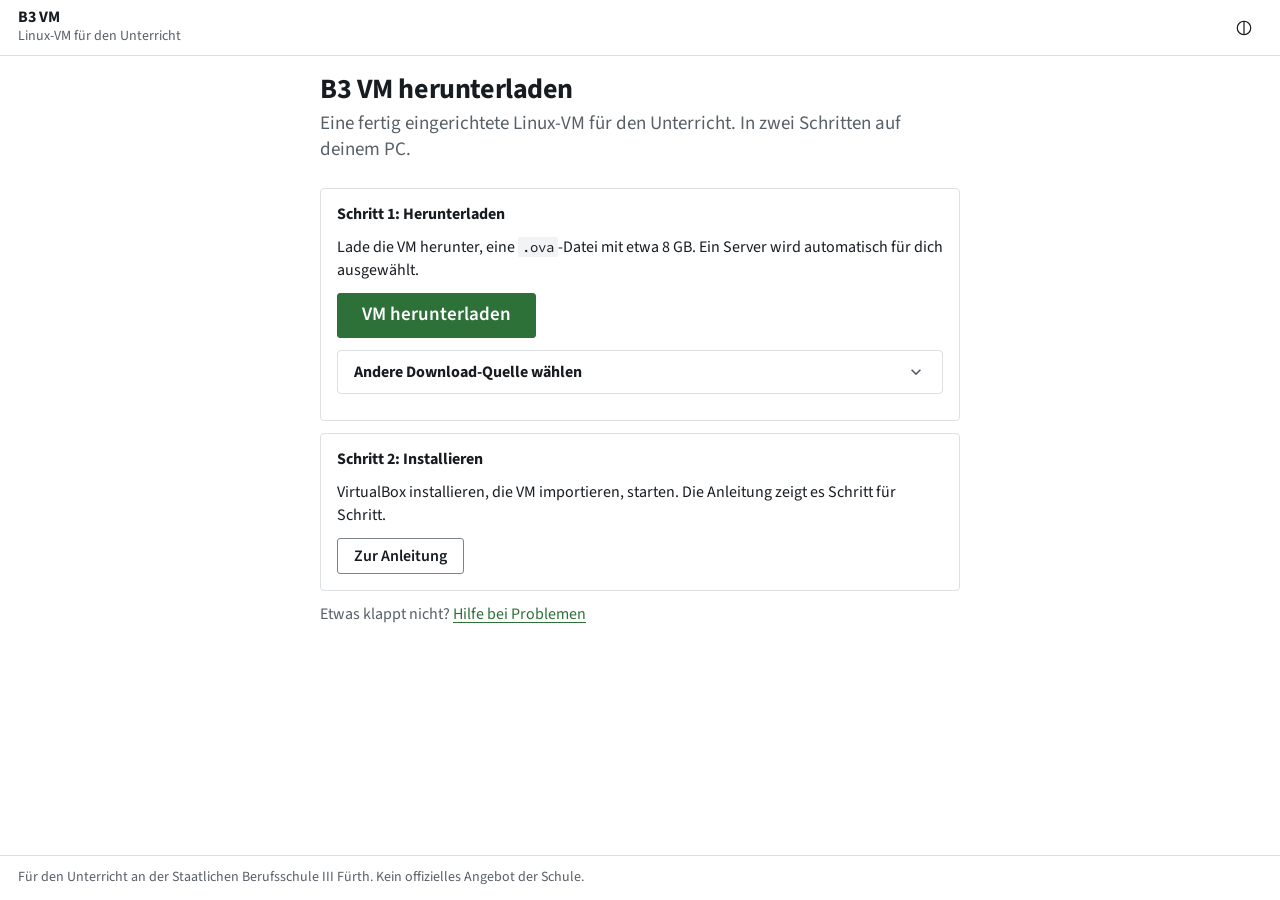
<file: index.html>
<!DOCTYPE html>
<html lang="de" data-brand="it">
<head>
  <meta charset="UTF-8">
  <meta name="viewport" content="width=device-width, initial-scale=1.0">
  <title>B3 VM herunterladen</title>
  <meta name="description" content="Eine fertig eingerichtete Linux-VM für den Unterricht an der Berufsschule III Fürth herunterladen und installieren. Kein offizielles Angebot der Schule.">
  <script>try{var t=localStorage.getItem('b3-theme');document.documentElement.dataset.theme=t==='light'||t==='dark'?t:matchMedia('(prefers-color-scheme: dark)').matches?'dark':'light'}catch(e){}</script>
  <link rel="stylesheet" href="fonts/fonts.css">
  <link rel="stylesheet" href="style.css">
  <link rel="stylesheet" href="app.css">
  <script src="b3.js" defer></script>
  <script src="app.js" defer></script>
</head>
<body>
  <a class="skip-link" href="#main">Zum Inhalt springen</a>

  <header class="app-header">
    <a class="app-brand" href="./">
      <span class="app-brand-text">
        <span class="app-title">B3 VM</span>
        <span class="app-subtitle">Linux-VM für den Unterricht</span>
      </span>
    </a>
    <div class="header-actions">
      <button class="btn ghost icon-only" type="button" data-b3-theme-toggle title="Farbschema: automatisch" aria-label="Farbschema wechseln"><svg viewBox="0 0 24 24" width="18" height="18" aria-hidden="true" focusable="false"><path d="M12 3a9 9 0 1 0 0 18zm0 0a9 9 0 0 1 0 18" fill="none" stroke="currentColor" stroke-width="1.6" stroke-linecap="round"/></svg></button>
    </div>
  </header>

  <div class="app-layout">
    <main class="main-content" id="main">
      <div class="narrow centered">

        <div class="page-header">
          <div>
            <h1 class="page-title">B3 VM herunterladen</h1>
            <p class="page-lede">Eine fertig eingerichtete Linux-VM für den Unterricht. In zwei Schritten auf deinem PC.</p>
          </div>
        </div>

        <div id="geraete-hinweis" class="alert warning" role="status" hidden>
          <svg aria-hidden="true" focusable="false" viewBox="0 0 24 24" fill="currentColor"><path d="M1 21h22L12 2 1 21zm12-3h-2v-2h2v2zm0-4h-2v-4h2v4z"/></svg>
          <div><span class="alert-title" id="geraete-titel"></span> <span id="geraete-text"></span></div>
        </div>

        <section class="card" aria-labelledby="schritt1-h">
          <div class="card-header"><h2 class="card-title" id="schritt1-h">Schritt 1: Herunterladen</h2></div>
          <p class="mb-4">Lade die VM herunter, eine <code>.ova</code>-Datei mit etwa 8&nbsp;GB. Ein Server wird automatisch für dich ausgewählt.</p>
          <button class="btn primary large" type="button" id="download-btn">VM herunterladen</button>

          <details class="collapsible mt-4 mb-0">
            <summary><span>Andere Download-Quelle wählen</span><svg aria-hidden="true" focusable="false" viewBox="0 0 24 24" fill="currentColor"><path d="M16.59 8.59L12 13.17 7.41 8.59 6 10l6 6 6-6z"/></svg></summary>
            <div class="collapsible-inner">
              <ul class="mirror-list">
                <li data-mirror="Google Drive" data-auto>
                  <span><strong>Google Drive</strong></span>
                  <a class="btn secondary small" href="https://drive.google.com/drive/folders/1-TH71SxDIxYd-00ag7kXZHazI6rvO-c2?usp=sharing" target="_blank" rel="noopener">Öffnen</a>
                </li>
                <li data-mirror="ByCS Drive" data-auto data-password="Ab!1234567">
                  <span><strong>ByCS Drive</strong> <span class="text-muted">Passwort <code>Ab!1234567</code></span></span>
                  <a class="btn secondary small" href="https://6072.drive.bycs.de/s/ooeuoYSTTEVAkjI" target="_blank" rel="noopener">Öffnen</a>
                </li>
                <li data-mirror="OneDrive" data-auto data-hinweis="Melde dich dort mit deinem Schulkonto an.">
                  <span><strong>OneDrive</strong> <span class="text-muted">mit Schulkonto</span></span>
                  <a class="btn secondary small" href="https://b3fuerth-my.sharepoint.com/:f:/g/personal/amrehn_mario_6072-fuerth_de/ErlN7BloJsxNsx4JhTjDabcB3uY8Sl69vD0AEfLI3xDnUg?e=VZSAyy" target="_blank" rel="noopener">Öffnen</a>
                </li>
              </ul>
            </div>
          </details>
        </section>

        <section class="card" aria-labelledby="schritt2-h">
          <div class="card-header"><h2 class="card-title" id="schritt2-h">Schritt 2: Installieren</h2></div>
          <p class="mb-4">VirtualBox installieren, die VM importieren, starten. Die Anleitung zeigt es Schritt für Schritt.</p>
          <a class="btn secondary" href="vm-installationsanleitung.html">Zur Anleitung</a>
        </section>

        <p class="text-muted">Etwas klappt nicht? <a href="hilfe.html">Hilfe bei Problemen</a></p>

      </div>
    </main>
  </div>

  <footer class="app-footer">
    <span>Für den Unterricht an der Staatlichen Berufsschule III Fürth. Kein offizielles Angebot der Schule.</span>
  </footer>

  <dialog class="modal" id="download-dialog" aria-labelledby="download-title">
    <div class="modal-header">
      <h2 class="modal-title" id="download-title">Download von <span id="dl-quelle">Google Drive</span></h2>
      <form method="dialog"><button class="modal-close" aria-label="Dialog schließen">×</button></form>
    </div>
    <div class="stack">
      <p>Gleich öffnet sich ein Ordner. Lade daraus die <code>.ova</code>-Datei herunter.</p>
      <p id="dl-hinweis" hidden></p>
      <div id="dl-passwort" class="stack tight" hidden>
        <p>Dieser Server fragt nach einem Passwort:</p>
        <div class="copy-field">
          <code id="dl-passwort-wert"></code>
          <span class="copy-feedback" role="status"></span>
          <button class="btn secondary small" type="button" data-copy="#dl-passwort-wert">Kopieren</button>
        </div>
      </div>
    </div>
    <form method="dialog" class="modal-footer">
      <button class="btn secondary" value="cancel">Abbrechen</button>
      <a class="btn primary" id="dl-link" href="#main" target="_blank" rel="noopener">Zum Download</a>
    </form>
  </dialog>
</body>
</html>
</file>
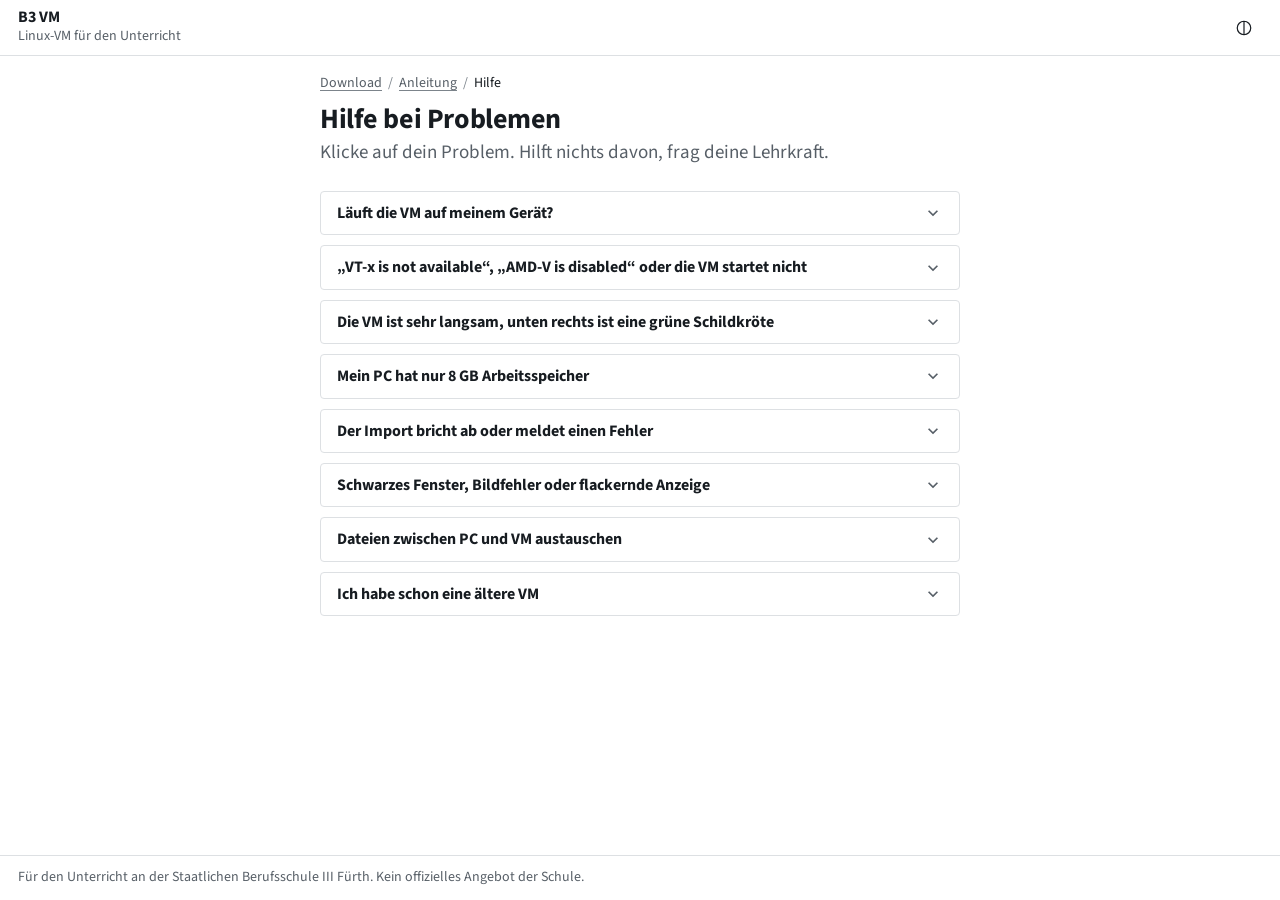
<file: hilfe.html>
<!DOCTYPE html>
<html lang="de" data-brand="it">
<head>
  <meta charset="UTF-8">
  <meta name="viewport" content="width=device-width, initial-scale=1.0">
  <title>Hilfe – B3 VM</title>
  <script>try{var t=localStorage.getItem('b3-theme');document.documentElement.dataset.theme=t==='light'||t==='dark'?t:matchMedia('(prefers-color-scheme: dark)').matches?'dark':'light'}catch(e){}</script>
  <link rel="stylesheet" href="fonts/fonts.css">
  <link rel="stylesheet" href="style.css">
  <link rel="stylesheet" href="app.css">
  <script src="b3.js" defer></script>
</head>
<body>
  <a class="skip-link" href="#main">Zum Inhalt springen</a>

  <header class="app-header">
    <a class="app-brand" href="./">
      <span class="app-brand-text">
        <span class="app-title">B3 VM</span>
        <span class="app-subtitle">Linux-VM für den Unterricht</span>
      </span>
    </a>
    <div class="header-actions">
      <button class="btn ghost icon-only" type="button" data-b3-theme-toggle title="Farbschema: automatisch" aria-label="Farbschema wechseln"><svg viewBox="0 0 24 24" width="18" height="18" aria-hidden="true" focusable="false"><path d="M12 3a9 9 0 1 0 0 18zm0 0a9 9 0 0 1 0 18" fill="none" stroke="currentColor" stroke-width="1.6" stroke-linecap="round"/></svg></button>
    </div>
  </header>

  <div class="app-layout">
    <main class="main-content" id="main">
      <div class="narrow centered">

        <nav class="breadcrumb" aria-label="Pfadnavigation">
          <ol>
            <li><a href="./">Download</a></li>
            <li><a href="vm-installationsanleitung.html">Anleitung</a></li>
            <li><span aria-current="page">Hilfe</span></li>
          </ol>
        </nav>

        <div class="page-header">
          <div>
            <h1 class="page-title">Hilfe bei Problemen</h1>
            <p class="page-lede">Klicke auf dein Problem. Hilft nichts davon, frag deine Lehrkraft.</p>
          </div>
        </div>

        <details class="collapsible" id="geraet">
          <summary><span>Läuft die VM auf meinem Gerät?</span><svg aria-hidden="true" focusable="false" viewBox="0 0 24 24" fill="currentColor"><path d="M16.59 8.59L12 13.17 7.41 8.59 6 10l6 6 6-6z"/></svg></summary>
          <div class="collapsible-inner prose">
            <p>Ja, auf einem PC oder Laptop mit Intel- oder AMD-Prozessor: Windows 10 oder 11, Linux oder ein älterer Mac mit Intel-Prozessor.</p>
            <p>Nein auf Macs mit Apple-Chip (M1 und neuer), Laptops mit Snapdragon-Prozessor, Chromebooks, Tablets und Handys. Nutze dann einen PC in der Schule.</p>
          </div>
        </details>

        <details class="collapsible" id="vtx">
          <summary><span>„VT-x is not available“, „AMD-V is disabled“ oder die VM startet nicht</span><svg aria-hidden="true" focusable="false" viewBox="0 0 24 24" fill="currentColor"><path d="M16.59 8.59L12 13.17 7.41 8.59 6 10l6 6 6-6z"/></svg></summary>
          <div class="collapsible-inner prose">
            <p>Die Virtualisierung ist im BIOS/UEFI ausgeschaltet. Starte den PC neu und öffne das BIOS (meist <kbd>F2</kbd>, <kbd>F10</kbd>, <kbd>Entf</kbd> oder <kbd>Esc</kbd> direkt beim Einschalten). Schalte „Intel Virtualization Technology“ (VT-x) bzw. „SVM Mode“ (AMD) ein, speichere und starte neu.</p>
            <p>Danach steht im Task-Manager unter Leistung → CPU „Virtualisierung: Aktiviert“.</p>
          </div>
        </details>

        <details class="collapsible" id="langsam">
          <summary><span>Die VM ist sehr langsam, unten rechts ist eine grüne Schildkröte</span><svg aria-hidden="true" focusable="false" viewBox="0 0 24 24" fill="currentColor"><path d="M16.59 8.59L12 13.17 7.41 8.59 6 10l6 6 6-6z"/></svg></summary>
          <div class="collapsible-inner prose">
            <p>Windows belegt die Virtualisierung selbst (Hyper-V), und VirtualBox muss einen langsamen Umweg nehmen. Auslöser sind „Speicherintegrität“, WSL&nbsp;2, Docker Desktop oder die Windows-Sandbox.</p>
            <p><strong>Nur auf deinem eigenen Gerät:</strong> Windows-Sicherheit → Gerätesicherheit → Kernisolierung → Speicherintegrität aus, dann neu starten. Brauchst du WSL&nbsp;2 oder Docker Desktop, bleibt die Schildkröte. Die VM läuft trotzdem, nur langsamer.</p>
          </div>
        </details>

        <details class="collapsible" id="ram">
          <summary><span>Mein PC hat nur 8&nbsp;GB Arbeitsspeicher</span><svg aria-hidden="true" focusable="false" viewBox="0 0 24 24" fill="currentColor"><path d="M16.59 8.59L12 13.17 7.41 8.59 6 10l6 6 6-6z"/></svg></summary>
          <div class="collapsible-inner prose">
            <p>Die VM ist auf 8&nbsp;GB eingestellt, dann bliebe für Windows nichts übrig. Bei ausgeschalteter VM: <strong>Ändern</strong> → System → Hauptspeicher auf <strong>4096&nbsp;MB</strong> stellen. Die VM läuft damit, aber Webots und mehrere Container gleichzeitig werden langsam.</p>
          </div>
        </details>

        <details class="collapsible" id="import">
          <summary><span>Der Import bricht ab oder meldet einen Fehler</span><svg aria-hidden="true" focusable="false" viewBox="0 0 24 24" fill="currentColor"><path d="M16.59 8.59L12 13.17 7.41 8.59 6 10l6 6 6-6z"/></svg></summary>
          <div class="collapsible-inner prose">
            <p>Meist ist der Download unvollständig oder die Festplatte voll. Prüfe, ob 50&nbsp;GB frei sind, und lade die Datei noch einmal herunter, am besten von einer anderen Quelle.</p>
          </div>
        </details>

        <details class="collapsible" id="bild">
          <summary><span>Schwarzes Fenster, Bildfehler oder flackernde Anzeige</span><svg aria-hidden="true" focusable="false" viewBox="0 0 24 24" fill="currentColor"><path d="M16.59 8.59L12 13.17 7.41 8.59 6 10l6 6 6-6z"/></svg></summary>
          <div class="collapsible-inner prose">
            <p>Manche Grafikkarten vertragen die 3D-Beschleunigung nicht. Bei ausgeschalteter VM: <strong>Ändern</strong> → Anzeige → Haken bei „3D-Beschleunigung aktivieren“ entfernen. Hilft das nicht, aktualisiere den Grafiktreiber deines PCs.</p>
          </div>
        </details>

        <details class="collapsible" id="dateien">
          <summary><span>Dateien zwischen PC und VM austauschen</span><svg aria-hidden="true" focusable="false" viewBox="0 0 24 24" fill="currentColor"><path d="M16.59 8.59L12 13.17 7.41 8.59 6 10l6 6 6-6z"/></svg></summary>
          <div class="collapsible-inner prose">
            <p>Text und kleine Dateien gehen per Kopieren und Einfügen oder Drag-and-drop. Für einen festen Austauschordner: <strong>Ändern</strong> → Gemeinsame Ordner → Ordner hinzufügen, Name <code>austausch</code>, Haken bei „Automatisch einbinden“. In der VM erscheint er unter <code>/media/sf_austausch</code>.</p>
          </div>
        </details>

        <details class="collapsible" id="alt">
          <summary><span>Ich habe schon eine ältere VM</span><svg aria-hidden="true" focusable="false" viewBox="0 0 24 24" fill="currentColor"><path d="M16.59 8.59L12 13.17 7.41 8.59 6 10l6 6 6-6z"/></svg></summary>
          <div class="collapsible-inner prose">
            <p>Du musst sie nicht ersetzen: Die VM hält sich mit Updates selbst aktuell. Willst du trotzdem neu installieren, sichere zuerst deine Arbeit (<code>git push</code> oder über den Austauschordner). Danach in VirtualBox: Rechtsklick auf die alte VM → <strong>Entfernen</strong> → „Alle Dateien löschen“.</p>
          </div>
        </details>

      </div>
    </main>
  </div>

  <footer class="app-footer">
    <span>Für den Unterricht an der Staatlichen Berufsschule III Fürth. Kein offizielles Angebot der Schule.</span>
  </footer>
</body>
</html>
</file>
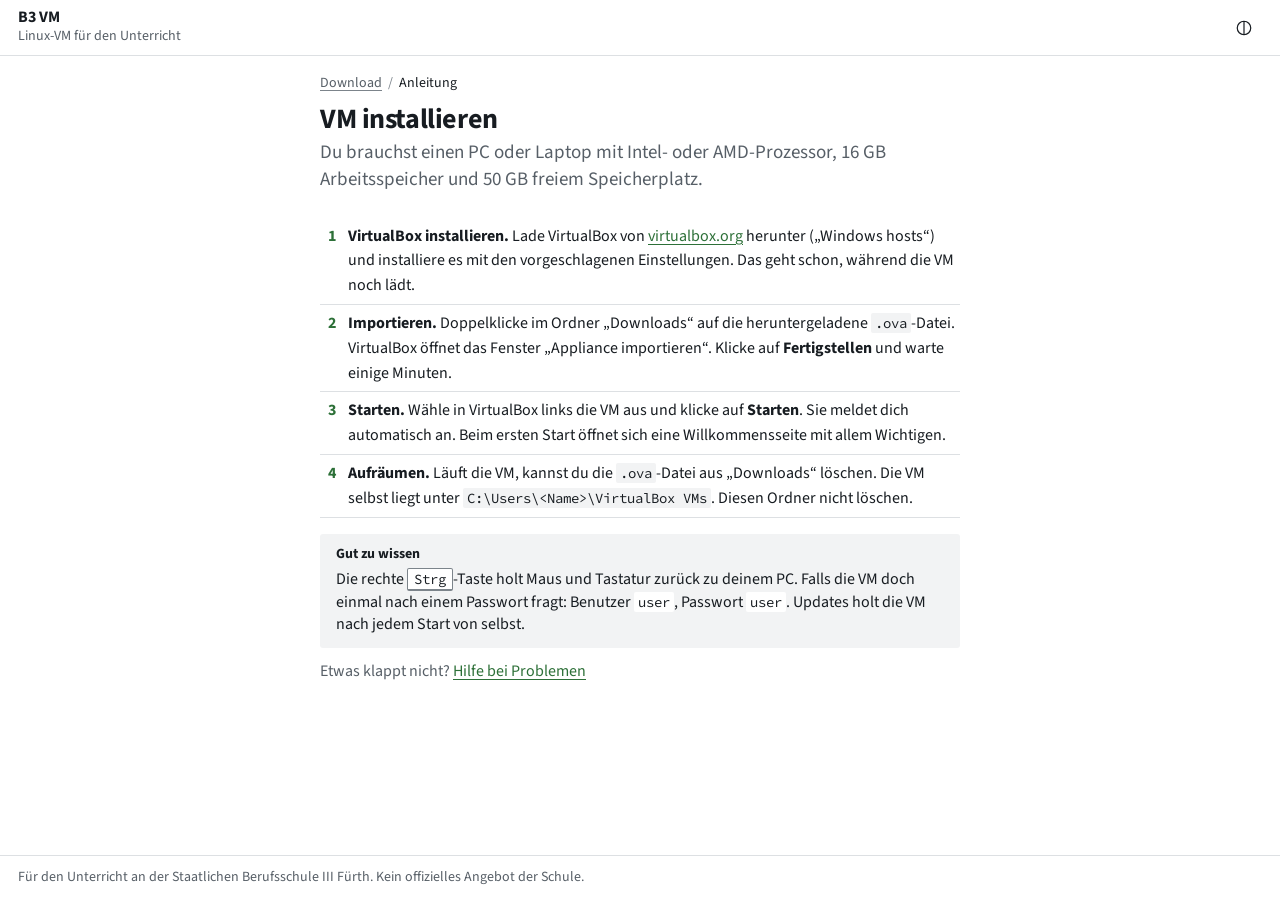
<file: vm-installationsanleitung.html>
<!DOCTYPE html>
<html lang="de" data-brand="it">
<head>
  <meta charset="UTF-8">
  <meta name="viewport" content="width=device-width, initial-scale=1.0">
  <title>Anleitung – B3 VM</title>
  <script>try{var t=localStorage.getItem('b3-theme');document.documentElement.dataset.theme=t==='light'||t==='dark'?t:matchMedia('(prefers-color-scheme: dark)').matches?'dark':'light'}catch(e){}</script>
  <link rel="stylesheet" href="fonts/fonts.css">
  <link rel="stylesheet" href="style.css">
  <link rel="stylesheet" href="app.css">
  <script src="b3.js" defer></script>
</head>
<body>
  <a class="skip-link" href="#main">Zum Inhalt springen</a>

  <header class="app-header">
    <a class="app-brand" href="./">
      <span class="app-brand-text">
        <span class="app-title">B3 VM</span>
        <span class="app-subtitle">Linux-VM für den Unterricht</span>
      </span>
    </a>
    <div class="header-actions">
      <button class="btn ghost icon-only" type="button" data-b3-theme-toggle title="Farbschema: automatisch" aria-label="Farbschema wechseln"><svg viewBox="0 0 24 24" width="18" height="18" aria-hidden="true" focusable="false"><path d="M12 3a9 9 0 1 0 0 18zm0 0a9 9 0 0 1 0 18" fill="none" stroke="currentColor" stroke-width="1.6" stroke-linecap="round"/></svg></button>
    </div>
  </header>

  <div class="app-layout">
    <main class="main-content" id="main">
      <div class="narrow centered">

        <nav class="breadcrumb" aria-label="Pfadnavigation">
          <ol>
            <li><a href="./">Download</a></li>
            <li><span aria-current="page">Anleitung</span></li>
          </ol>
        </nav>

        <div class="page-header">
          <div>
            <h1 class="page-title">VM installieren</h1>
            <p class="page-lede">Du brauchst einen PC oder Laptop mit Intel- oder AMD-Prozessor, 16&nbsp;GB Arbeitsspeicher und 50&nbsp;GB freiem Speicherplatz.</p>
          </div>
        </div>

        <div class="action-steps">
          <h2 class="visually-hidden">Schritte</h2>
          <ol>
            <li>
              <strong>VirtualBox installieren.</strong>
              Lade VirtualBox von <a href="https://www.virtualbox.org/wiki/Downloads" target="_blank" rel="noopener">virtualbox.org</a> herunter („Windows hosts“) und installiere es mit den vorgeschlagenen Einstellungen. Das geht schon, während die VM noch lädt.
            </li>
            <li>
              <strong>Importieren.</strong>
              Doppelklicke im Ordner „Downloads“ auf die heruntergeladene <code>.ova</code>-Datei. VirtualBox öffnet das Fenster „Appliance importieren“. Klicke auf <strong>Fertigstellen</strong> und warte einige Minuten.
            </li>
            <li>
              <strong>Starten.</strong>
              Wähle in VirtualBox links die VM aus und klicke auf <strong>Starten</strong>. Sie meldet dich automatisch an. Beim ersten Start öffnet sich eine Willkommensseite mit allem Wichtigen.
            </li>
            <li>
              <strong>Aufräumen.</strong>
              Läuft die VM, kannst du die <code>.ova</code>-Datei aus „Downloads“ löschen. Die VM selbst liegt unter <code>C:\Users\&lt;Name&gt;\VirtualBox VMs</code>. Diesen Ordner nicht löschen.
            </li>
          </ol>
        </div>

        <aside class="note">
          <p class="note-title">Gut zu wissen</p>
          <p>Die rechte <kbd>Strg</kbd>-Taste holt Maus und Tastatur zurück zu deinem PC. Falls die VM doch einmal nach einem Passwort fragt: Benutzer <code>user</code>, Passwort <code>user</code>. Updates holt die VM nach jedem Start von selbst.</p>
        </aside>

        <p class="text-muted mt-4">Etwas klappt nicht? <a href="hilfe.html">Hilfe bei Problemen</a></p>

      </div>
    </main>
  </div>

  <footer class="app-footer">
    <span>Für den Unterricht an der Staatlichen Berufsschule III Fürth. Kein offizielles Angebot der Schule.</span>
  </footer>
</body>
</html>
</file>
<file: fonts/fonts.css>
/* Source Sans 3 + Source Code Pro (variable) — self-hosted, SIL OFL 1.1
   (see OFL-Source.txt). Self-hosting instead of fonts.googleapis.com: no
   IP address goes to a third party (DSGVO, LG München I, 3 O 17493/20) and
   apps work offline. Link this file BEFORE style.css. If it is missing,
   style.css falls back to the system UI font — nothing breaks.

   Why this pair: humanist and narrow, so long German compounds fit a
   compact UI; tailed l keeps Il1 apart (usernames, IPs, passwords);
   tabular figures by default, so grade tables and timers align; a true
   italic; and a monospace from the same family for code. */
@font-face {
  font-family: 'Source Sans 3';
  font-style: normal;
  font-weight: 200 900;
  font-display: swap;
  src: url('SourceSans3-latin.woff2') format('woff2');
  unicode-range: U+0000-00FF, U+0131, U+0152-0153, U+02BB-02BC, U+02C6, U+02DA, U+02DC, U+0304, U+0308, U+0329, U+2000-206F, U+20AC, U+2122, U+2191, U+2193, U+2212, U+2215, U+FEFF, U+FFFD;
}
@font-face {
  font-family: 'Source Sans 3';
  font-style: normal;
  font-weight: 200 900;
  font-display: swap;
  src: url('SourceSans3-latin-ext.woff2') format('woff2');
  unicode-range: U+0100-02BA, U+02BD-02C5, U+02C7-02CC, U+02CE-02D7, U+02DD-02FF, U+0304, U+0308, U+0329, U+1D00-1DBF, U+1E00-1E9F, U+1EF2-1EFF, U+2020, U+20A0-20AB, U+20AD-20C4, U+2113, U+2C60-2C7F, U+A720-A7FF;
}
@font-face {
  font-family: 'Source Sans 3';
  font-style: italic;
  font-weight: 200 900;
  font-display: swap;
  src: url('SourceSans3-Italic-latin.woff2') format('woff2');
  unicode-range: U+0000-00FF, U+0131, U+0152-0153, U+02BB-02BC, U+02C6, U+02DA, U+02DC, U+0304, U+0308, U+0329, U+2000-206F, U+20AC, U+2122, U+2191, U+2193, U+2212, U+2215, U+FEFF, U+FFFD;
}
@font-face {
  font-family: 'Source Code Pro';
  font-style: normal;
  font-weight: 200 900;
  font-display: swap;
  src: url('SourceCodePro-latin.woff2') format('woff2');
  unicode-range: U+0000-00FF, U+0131, U+0152-0153, U+02BB-02BC, U+02C6, U+02DA, U+02DC, U+0304, U+0308, U+0329, U+2000-206F, U+20AC, U+2122, U+2191, U+2193, U+2212, U+2215, U+FEFF, U+FFFD;
}
@font-face {
  font-family: 'Source Code Pro';
  font-style: normal;
  font-weight: 200 900;
  font-display: swap;
  src: url('SourceCodePro-latin-ext.woff2') format('woff2');
  unicode-range: U+0100-02BA, U+02BD-02C5, U+02C7-02CC, U+02CE-02D7, U+02DD-02FF, U+0304, U+0308, U+0329, U+1D00-1DBF, U+1E00-1E9F, U+1EF2-1EFF, U+2020, U+20A0-20AB, U+20AD-20C4, U+2113, U+2C60-2C7F, U+A720-A7FF;
}
</file>
<file: style.css>
/* ================================================================
   B3 Schulportal Styleguide — style.css
   Version 6.5 · light + dark (default: follows the system) · school blue + IT green

   The one stylesheet for standalone B3 web apps. Documentation,
   markup contracts and rules: STYLEGUIDE.md. Living demo: index.html.
   Contrast claims are checked by `node tools/verify.mjs` — run it
   after every token change.

   Load order in an app:
     <link rel="stylesheet" href="fonts/fonts.css">   (optional, self-hosted)
     <link rel="stylesheet" href="style.css">
     <script src="b3.js" defer></script>               (optional behaviors)

   Brands:  default = school-wide BLUE (b3-fuerth.de logo #0085bf)
            <html data-brand="it"> = IT-department GREEN variant
   Themes:  <html data-theme="light|dark"> — b3.js resolves the user's
            preference (system by default, or light/dark) into this
            attribute, so no prefers-color-scheme query is needed here.
            Dark is screen-only: printing always uses the light tokens.

   App code never writes raw hex values — only these tokens.
   UI embedded in Mebis/WebUntis/Oncoo uses mebis/b3-mebis.css instead.

   Design language (v6): paper, not dashboard. White page, content
   held by type and rules instead of floating cards; hairlines, no
   drop shadows (only overlays cast one); crisp 2–4 px corners; one
   ink rule (2 px) marks key figures and table heads; brand color is
   reserved for things you can click; selection is shown in ink.
   ================================================================ */

/* ================================================================
   1. DESIGN TOKENS — school-wide blue brand (default), light
   ================================================================ */
:root {
  /* --- Brand ramp (B3 Fürth blue, logo/site color #0085bf) ----
     500  icons, large display digits, decorative graphics (≥3:1)
     600  DEFAULT for interactive fills and brand text on light bg
     700  hover, focus ring, text on primary-50/100 tints
     800  pressed/active                                          */
  --color-primary-50:  #e9f5fb;
  --color-primary-100: #c3e4f2;
  --color-primary-500: #0085bf;
  --color-primary-600: #0075aa;
  --color-primary-700: #005a82;
  --color-primary-800: #004666;

  /* --- Status colors ------------------------------------------
     Each status is a triple. RULE: text always uses *-text,
     surfaces use *-bg, icons/borders/fills use *-icon (≥3:1 on
     surface AND on their own -bg). Success is ALWAYS green,
     independent of the brand.                                    */
  --color-success-text: #2d7038;
  --color-success-bg:   #d4f1d4;
  --color-success-icon: #3d8b4d;
  --color-success-deep:      #1f5527;  /* text on success tints */
  --color-success-bg-strong: #c8e6d0;  /* grade cell "good" */

  --color-error-text:   #b91f20;
  --color-error-bg:     #ffdddd;
  --color-error-icon:   #d62728;
  --color-error-bg-strong: #ffd2d2;    /* grade cell "poor" (4.7:1 with error-text) */

  --color-warning-text: #92400e;
  --color-warning-bg:   #fff4e5;
  --color-warning-icon: #b97300;       /* amber; v4 #ff7f0e was 2.5:1 on white */

  --color-info-text:    #0d47a1;
  --color-info-bg:      #e3f2fd;
  --color-info-icon:    #1f77b4;

  /* --- Mebis-blend accent (sparing use: Mebis references,
     .badge.accent, complexity stars). Never a second primary.   */
  --color-accent:      #e56a24;
  --color-accent-text: #a34815;
  --color-accent-bg:   #fbe3d3;

  /* --- Audience (Zielgruppe): who a tool or material is for.
     Categories, not status: teal and violet stay clear of the
     brand blue/green and of every status hue. Badge text only. */
  --color-student-text: #0b5c62;
  --color-student-bg:   #ddf1f0;
  --color-teacher-text: #57318d;
  --color-teacher-bg:   #efe9f8;

  /* --- Neutrals ------------------------------------------------ */
  --color-surface:       #ffffff;  /* panels, inputs, modals, header */
  --color-bg:            #ffffff;  /* page: paper, not a gray canvas */
  --color-text:          #171c21;  /* ink — also the selected-state fill */
  --color-text-muted:    #575f67;  /* AA on surface, bg and hover */
  --color-border:        #dde0e3;  /* hairlines, panel edges */
  --color-border-strong: #7c848b;  /* control outlines: ≥3:1 (WCAG 1.4.11) */
  --color-rule:          #171c21;  /* the 2px ink rule over key figures and table heads */
  --color-hover:         #f2f3f4;  /* hover rows, wells, panel footers */
  --color-focus:         #005a82;
  --color-on-primary:    #ffffff;  /* text/icons on primary-600/700 fills */
  --color-backdrop:      rgba(16, 20, 24, 0.5);

  /* Toasts are always dark, in both themes */
  --color-toast-bg:      #171c21;
  --color-toast-text:    #ffffff;
  --color-toast-success: #7dd88f;
  --color-toast-error:   #ff9d9d;
  --color-toast-warning: #ffb366;
  --color-toast-info:    #8ec4ee;

  /* --- Code (dark terminal surface by default) ----------------- */
  --code-bg:       #23282d;
  --code-text:     #e8eaed;
  --code-comment:  #9aa5ae;
  --code-keyword:  #c792ea;
  --code-string:   #a5d6a7;
  --code-number:   #f5b971;
  --code-function: #82c4f5;
  --code-border:   rgba(255, 255, 255, 0.1);
  /* Light code surface (.light) — Mebis-like worksheets */
  --code-light-bg:       #f4f5f6;
  --code-light-text:     #171c21;
  --code-light-comment:  #575f67;
  --code-light-keyword:  #7b3fa8;
  --code-light-string:   #2d7038;
  --code-light-number:   #9a4a00;
  --code-light-function: #0d5c9e;
  --code-light-border:   #dde0e3;

  /* --- Chart colors (validated categorical palette) ------------
     Fixed order, assigned in sequence, never cycled or shuffled.
     Six-check validator: all pass (adjacent normal ΔE ≥ 15.5,
     CVD ΔE ≥ 11). Green/red/amber stay reserved for status.     */
  --chart-1: #1f77b4;  /* blue    */
  --chart-2: #d96c00;  /* orange  */
  --chart-3: #0e8f9f;  /* teal    */
  --chart-4: #9c5230;  /* brown   */
  --chart-5: #c2418f;  /* magenta */
  --chart-6: #6723a3;  /* violet  */
  --chart-grid:  #dde0e3;
  --chart-axis:  #171c21;  /* baseline: ink, the grid stays hairline */
  --chart-label: #575f67;

  /* --- Spacing (compact scale — intentional, keep dense) ------ */
  --space-1: 4px;
  --space-2: 6px;
  --space-3: 10px;
  --space-4: 12px;
  --space-5: 16px;
  --space-6: 18px;
  --space-8: 24px;

  /* --- Typography ---------------------------------------------
     Five text sizes and three display sizes — nothing else. All in
     rem: they follow the reader's browser font size and zoom, and
     display mode scales the whole page by scaling the root.

     Text sizes are FIXED, not fluid. A 10" tablet and a 15" laptop
     are read from the same distance, so the letters must be the same
     size on both; the narrower screen gets fewer columns, not smaller
     type. Only headline and display figures shrink on narrow screens
     (clamp), because there they compete with the content for room.
     The 86" board is a different distance, not a different width:
     that is display mode (§ 19), never a media query.

     Source Sans 3 runs smaller than most UI faces: 16px here reads
     like 15px Inter and sets narrower, so the UI stays compact.
     Steps ≈ 1.2, rounded to whole pixels at the default root size. */
  --font-family: 'Source Sans 3', 'Source Sans Pro', system-ui, -apple-system, 'Segoe UI', Roboto, sans-serif;
  --font-mono: 'Source Code Pro', ui-monospace, 'Cascadia Code', Menlo, Consolas, monospace;
  --font-size-sm:   0.875rem;   /* 14px  labels, hints, meta, tags, table heads */
  --font-size-base: 1rem;       /* 16px  body, controls, card titles */
  --font-size-lg:   1.1875rem;  /* 19px  lede, sub-sections, quiz question */
  --font-size-xl:   1.375rem;   /* 22px  section heading */
  --font-size-2xl:  clamp(1.5rem, 1.25rem + 1vw, 1.75rem);       /* 24–28px  page title */
  --font-size-metric: 2.25rem;                                   /* 36px     key figure */
  --font-size-hero:   clamp(2.5rem, 1.75rem + 3vw, 3.25rem);     /* 40–52px  one hero figure per view */
  --font-size-timer:  clamp(4.5rem, 2rem + 10vw, 7rem);          /* 72–112px exam countdown */
  --font-size-xs: var(--font-size-sm);  /* removed step (13px); alias so older app CSS keeps working */
  --font-weight-normal:   400;
  --font-weight-medium:   600;  /* labels, buttons, nav (Source Sans has no visible 500) */
  --font-weight-semibold: 600;
  --font-weight-bold:     700;  /* headings, key figures */
  --line-height-tight:   1.2;
  --line-height-normal:  1.4;
  --line-height-relaxed: 1.55;  /* learning content (.prose) */

  /* --- Radii, shadows, motion ---------------------------------
     Crisp corners. Nothing on the page casts a shadow; only things
     that float above it (menu, dialog, toast) do.                 */
  --radius-sm:   2px;
  --radius:      3px;
  --radius-lg:   4px;
  --radius-full: 999px;          /* switch track and round markers only */
  --shadow-sm: none;
  --shadow:    none;
  --shadow-md: 0 2px 6px rgba(16, 20, 24, 0.12);
  --shadow-lg: 0 10px 28px rgba(16, 20, 24, 0.18), 0 1px 3px rgba(16, 20, 24, 0.10);
  --transition-fast: 150ms ease;
  --transition-base: 200ms ease;
  --transition-slow: 300ms ease;

  /* --- Layout -------------------------------------------------- */
  --header-height: 56px;
  --sidebar-width: 232px;
  --content-max-width: 1600px;
  --form-max-width: 40rem;
  --z-header: 100;
  --z-toast: 1000;

  color-scheme: light;
}

/* ================================================================
   1b. IT-DEPARTMENT GREEN VARIANT — <html data-brand="it">
   Only the brand ramp changes; neutrals, status colors and charts
   are shared. (Anchored to the IT logo #27982d.)
   ================================================================ */
[data-brand="it"] {
  --color-primary-50:  #eef7f0;
  --color-primary-100: #c8e6d0;
  --color-primary-500: #3d8b4d;
  --color-primary-600: #2d7038;
  --color-primary-700: #1f5527;
  --color-primary-800: #16401d;
  --color-focus:       #1f5527;
}

/* ================================================================
   1c. DARK THEME — <html data-theme="dark">, screen only.
   Same token names, re-verified values. Components need no dark
   rules: they read tokens. Persist the choice in localStorage
   ('b3-theme'); b3.js does this for you.
   ================================================================ */
@media screen {
  [data-theme="dark"] {
    color-scheme: dark;

    --color-primary-50:  #12303f;
    --color-primary-100: #1a4257;
    --color-primary-500: #3fa3d3;
    --color-primary-600: #5cb5de;  /* interactive blue: fills + brand text */
    --color-primary-700: #7fc7e8;
    --color-primary-800: #a5d8f0;

    --color-success-text: #85d695;
    --color-success-bg:   #17301d;
    --color-success-icon: #5cb570;
    --color-success-deep:      #85d695;
    --color-success-bg-strong: #24402c;

    --color-error-text:   #ff9e9e;
    --color-error-bg:     #3a1a1a;
    --color-error-icon:   #e06666;
    --color-error-bg-strong: #4a2020;

    --color-warning-text: #f0a95e;
    --color-warning-bg:   #362413;
    --color-warning-icon: #ff9033;

    --color-info-text:    #8ec4ee;
    --color-info-bg:      #14283a;
    --color-info-icon:    #4f97cf;

    --color-accent:      #f08b52;
    --color-accent-text: #f0a172;
    --color-accent-bg:   #3d2416;

    --color-student-text: #7fd1cc;
    --color-student-bg:   #12312f;
    --color-teacher-text: #c6b0ee;
    --color-teacher-bg:   #2a2340;

    --color-surface:       #1b1e21;
    --color-bg:            #1b1e21;
    --color-text:          #eceef0;
    --color-text-muted:    #a8afb6;
    --color-border:        #363b40;
    --color-border-strong: #7d858c;
    --color-rule:          #eceef0;
    --color-hover:         #26292d;
    --color-focus:         #7fc7e8;
    --color-on-primary:    #062736;  /* dark text on the light-blue fills */
    --color-backdrop:      rgba(0, 0, 0, 0.65);

    --color-toast-bg:   #0e1012;
    --color-toast-text: #eceef0;

    --code-bg: #131517;
    --code-border: rgba(255, 255, 255, 0.08);
    /* .light code blocks stay dark in the dark theme */
    --code-light-bg:       #131517;
    --code-light-text:     #e8eaed;
    --code-light-comment:  #9aa5ae;
    --code-light-keyword:  #c792ea;
    --code-light-string:   #a5d6a7;
    --code-light-number:   #f5b971;
    --code-light-function: #82c4f5;
    --code-light-border:   #363b40;

    /* Same six hues, stepped for the dark surface (validated) */
    --chart-1: #4f97cf;
    --chart-2: #db7514;
    --chart-3: #0899a4;
    --chart-4: #b8724e;
    --chart-5: #cc549f;
    --chart-6: #7c56d7;
    --chart-grid:  #363b40;
    --chart-axis:  #a8afb6;
    --chart-label: #a8afb6;

    --shadow-md: 0 2px 6px rgba(0, 0, 0, 0.5);
    --shadow-lg: 0 10px 28px rgba(0, 0, 0, 0.6), 0 0 0 1px rgba(255, 255, 255, 0.04);
  }

  /* IT variant × dark — green ramp re-stepped for dark surfaces */
  [data-brand="it"][data-theme="dark"] {
    --color-primary-50:  #1b2f21;
    --color-primary-100: #24402c;
    --color-primary-500: #58a86b;
    --color-primary-600: #6cc180;
    --color-primary-700: #85d695;
    --color-primary-800: #a5e0b1;
    --color-focus:       #85d695;
    --color-on-primary:  #10321a;
  }
}

/* ================================================================
   2. RESET & BASE
   ================================================================ */
*,
*::before,
*::after {
  box-sizing: border-box;
  margin: 0;
  padding: 0;
}

html {
  scroll-behavior: smooth;
  /* Anchor targets and keyboard focus never hide under the sticky
     header (WCAG 2.2 — 2.4.11 Focus Not Obscured). */
  scroll-padding-top: calc(var(--header-height) + var(--space-4));
  -webkit-text-size-adjust: 100%;
  text-size-adjust: 100%;
}

body {
  font-family: var(--font-family);
  background: var(--color-bg);
  color: var(--color-text);
  font-size: var(--font-size-base);
  font-weight: var(--font-weight-normal);
  line-height: var(--line-height-normal);
  min-height: 100vh;
  display: flex;
  flex-direction: column;
  -webkit-font-smoothing: antialiased;
  -moz-osx-font-smoothing: grayscale;
  font-kerning: normal;
}

h1, h2, h3, h4, h5, h6 {
  font-weight: var(--font-weight-bold);
  line-height: var(--line-height-tight);
  color: var(--color-text);
}

h1 { font-size: var(--font-size-2xl); }
h2 { font-size: var(--font-size-xl); }
h3 { font-size: var(--font-size-lg); }
h4, h5, h6 { font-size: var(--font-size-base); }

img, svg, video {
  max-width: 100%;
  display: block;
}

button, input, select, textarea {
  font: inherit;
  color: inherit;
}

fieldset {
  border: 0;
  min-width: 0;
}

hr {
  border: 0;
  border-top: 1px solid var(--color-border);
  margin: var(--space-5) 0;
}

[hidden] {
  display: none !important;
}

::selection {
  background: var(--color-primary-100);
  color: var(--color-text);
}

/* Links in running text are underlined: link blue vs. body text is
   below 3:1, so color alone would not mark them (WCAG 1.4.1).
   Navigational components remove the underline themselves. */
a {
  color: var(--color-primary-600);
  text-decoration: underline;
  text-decoration-thickness: 1px;
  text-underline-offset: 0.18em;
  transition: color var(--transition-fast);
}

a:hover {
  color: var(--color-primary-700);
  text-decoration-thickness: 2px;
}

/* Native controls pick up the brand color for free */
input[type="checkbox"],
input[type="radio"],
progress {
  accent-color: var(--color-primary-600);
}

/* Focus: one ring for everything. outline follows border-radius in
   all current browsers, survives forced-colors mode and never
   changes the element's shape. Do not remove it. */
:focus-visible {
  outline: 2px solid var(--color-focus);
  outline-offset: 2px;
}

@media (prefers-reduced-motion: reduce) {
  *, *::before, *::after {
    animation-duration: 0.01ms !important;
    animation-iteration-count: 1 !important;
    transition-duration: 0.01ms !important;
  }
  html {
    scroll-behavior: auto;
  }
}

/* ================================================================
   3. ACCESSIBILITY UTILITIES
   ================================================================ */

/* Screen-reader-only text (labels, captions, star ratings) */
.visually-hidden {
  position: absolute;
  width: 1px;
  height: 1px;
  padding: 0;
  margin: -1px;
  overflow: hidden;
  clip: rect(0 0 0 0);
  clip-path: inset(50%);
  white-space: nowrap;
  border: 0;
}

/* First focusable element on every page: <a class="skip-link" href="#main"> */
.skip-link {
  position: absolute;
  top: -100px;
  left: var(--space-4);
  z-index: 200;
  padding: var(--space-3) var(--space-5);
  background: var(--color-primary-700);
  color: var(--color-on-primary);
  border-radius: 0 0 var(--radius-sm) var(--radius-sm);
  text-decoration: none;
  font-weight: var(--font-weight-medium);
}

.skip-link:focus {
  top: 0;
}

/* ================================================================
   4. APP SHELL — header, sidebar, main, footer
   ================================================================ */

/* Header: a letterhead, not a toolbar. Typographic lockup on the
   left — the B3 wordmark, a hairline, the app name — and a single
   rule below. The brand color appears once, in the wordmark. */
.app-header {
  position: sticky;
  top: 0;
  z-index: var(--z-header);
  display: flex;
  align-items: center;
  justify-content: space-between;
  gap: var(--space-4);
  height: var(--header-height);
  padding: 0 var(--space-6);
  background: var(--color-surface);
  border-bottom: 1px solid var(--color-border);
}

.app-brand {
  display: flex;
  align-items: center;
  gap: var(--space-4);
  min-width: 0;
  color: var(--color-text);
  text-decoration: none;
}

a.app-brand:hover {
  color: var(--color-text);
}

/* "B3" wordmark — <span class="brand-mark" aria-hidden="true">B3</span>.
   Set in type, tightly tracked; no tile, no badge. */
.brand-mark {
  flex-shrink: 0;
  color: var(--color-primary-600);
  font-size: var(--font-size-2xl);
  font-weight: 800;
  letter-spacing: -0.045em;
  line-height: 1;
}

.app-brand-text {
  display: flex;
  flex-direction: column;
  justify-content: center;
  min-width: 0;
  min-height: 32px;
  padding-left: var(--space-4);
  border-left: 1px solid var(--color-border-strong);
}

/* Without the wordmark (projects that are not an offering of the
   school itself): the text block starts flush, no hairline. */
.app-brand-text:first-child {
  padding-left: 0;
  border-left: 0;
}

.app-title,
.app-header h1 {
  font-size: var(--font-size-base);
  font-weight: var(--font-weight-bold);
  line-height: var(--line-height-tight);
  white-space: nowrap;
  overflow: hidden;
  text-overflow: ellipsis;
}

.app-subtitle {
  font-size: var(--font-size-sm);
  color: var(--color-text-muted);
  white-space: nowrap;
  overflow: hidden;
  text-overflow: ellipsis;
}

.header-actions {
  display: flex;
  align-items: center;
  gap: var(--space-2);
  flex-shrink: 0;
  font-size: var(--font-size-sm);
  color: var(--color-text-muted);
}

.app-layout {
  display: flex;
  flex: 1;
  max-width: var(--content-max-width);
  margin: 0 auto;
  width: 100%;
}

.sidebar {
  position: sticky;
  top: var(--header-height);
  align-self: flex-start;
  width: var(--sidebar-width);
  flex-shrink: 0;
  max-height: calc(100vh - var(--header-height));
  overflow-y: auto;
  padding: var(--space-5) 0;
  border-right: 1px solid var(--color-border);
}

.sidebar-nav ul {
  list-style: none;
}

/* Optional group heading inside the nav: <li class="nav-label">Daten</li>.
   Sentence case, small and bold — no tracked capitals. */
.nav-label {
  margin-top: var(--space-5);
  padding: var(--space-1) var(--space-6);
  font-size: var(--font-size-sm);
  font-weight: var(--font-weight-bold);
  color: var(--color-text-muted);
}

.sidebar-nav a {
  display: flex;
  align-items: center;
  gap: var(--space-3);
  padding: var(--space-1) var(--space-6);
  min-height: 34px;
  color: var(--color-text);
  text-decoration: none;
  transition: background var(--transition-fast);
}

.sidebar-nav a svg {
  width: 18px;
  height: 18px;
  flex-shrink: 0;
  color: var(--color-text-muted);
}

.sidebar-nav a:hover {
  background: var(--color-hover);
  color: var(--color-text);
}

/* Current page: bold ink + a brand bar on the column edge.
   No tinted pill — weight and the bar carry it (not color alone). */
.sidebar-nav a.active,
.sidebar-nav a[aria-current="page"] {
  color: var(--color-text);
  font-weight: var(--font-weight-bold);
  box-shadow: inset 3px 0 0 var(--color-primary-600);
}

.sidebar-nav a[aria-current="page"] svg {
  color: var(--color-text);
}

.main-content {
  flex: 1;
  min-width: 0; /* let tables/charts shrink instead of overflowing */
  padding: var(--space-6) var(--space-8) calc(2 * var(--space-8));
}

/* Sections inside main get clear separation (proximity: sections
   are further apart than the cards inside them). */
.main-content > section + section,
.section + .section {
  margin-top: var(--space-8);
}

/* Footer — public school offerings link Impressum, Datenschutz and
   the Erklärung zur Barrierefreiheit (BayBITV). */
.app-footer {
  display: flex;
  flex-wrap: wrap;
  align-items: center;
  justify-content: space-between;
  gap: var(--space-3) var(--space-5);
  padding: var(--space-4) var(--space-6);
  border-top: 1px solid var(--color-border);
  background: var(--color-surface);
  font-size: var(--font-size-sm);
  color: var(--color-text-muted);
}

.app-footer nav ul {
  display: flex;
  flex-wrap: wrap;
  gap: var(--space-2) var(--space-5);
  list-style: none;
}

.app-footer a {
  color: var(--color-text-muted);
}

.app-footer a:hover {
  color: var(--color-text);
}

/* ================================================================
   5. PAGE STRUCTURE — page header, section header, cards
   ================================================================ */

/* Page header: (breadcrumb) + h1 + lede + actions on the right */
.page-header {
  display: flex;
  flex-wrap: wrap;
  align-items: flex-end;
  justify-content: space-between;
  gap: var(--space-4) var(--space-6);
  margin-bottom: var(--space-8);
}

.page-title {
  font-size: var(--font-size-2xl);
  font-weight: var(--font-weight-bold);
  line-height: 1.1;
  letter-spacing: -0.015em;
}

.page-lede {
  margin-top: var(--space-2);
  max-width: 70ch;
  color: var(--color-text-muted);
  font-size: var(--font-size-lg);
  line-height: var(--line-height-normal);
}

.page-actions {
  display: flex;
  flex-wrap: wrap;
  align-items: center;
  gap: var(--space-3);
}

/* Section header — a section opens with the ink rule, then its h2.
   An icon is optional and stays muted; most sections need none. */
.section-header {
  display: flex;
  align-items: baseline;
  gap: var(--space-3);
  margin-bottom: var(--space-5);
  padding-top: var(--space-3);
  border-top: 2px solid var(--color-rule);
}

.section-header svg {
  align-self: center;
  width: 18px;
  height: 18px;
  color: var(--color-text-muted);
  flex-shrink: 0;
}

.section-header h2 {
  font-size: var(--font-size-xl);
  font-weight: var(--font-weight-bold);
  letter-spacing: -0.01em;
  color: var(--color-text);
}

/* Optional right-aligned actions or meta in the section header */
.section-header > :last-child:not(h2):not(svg) {
  margin-left: auto;
}

.section-header.compact {
  margin-bottom: var(--space-3);
  padding-top: var(--space-2);
  border-top-width: 1px;
}

.section-header.compact h2 {
  font-size: var(--font-size-lg);
}

/* Card — a panel drawn with one hairline, no shadow: it sits on
   the page, it does not float above it. Don't nest cards in cards. */
.card {
  background: var(--color-surface);
  border: 1px solid var(--color-border);
  border-radius: var(--radius-lg);
  padding: var(--space-5);
  margin-bottom: var(--space-4);
}

.card-header {
  display: flex;
  flex-wrap: wrap;
  align-items: center;
  justify-content: space-between;
  gap: var(--space-2) var(--space-4);
  margin-bottom: var(--space-4);
}

.card-title {
  font-size: var(--font-size-base);
  font-weight: var(--font-weight-bold);
  line-height: var(--line-height-tight);
  color: var(--color-text);
}

.card-subtitle {
  margin-top: 2px;
  font-size: var(--font-size-sm);
  color: var(--color-text-muted);
}

.card-footer {
  display: flex;
  flex-wrap: wrap;
  align-items: center;
  justify-content: flex-end;
  gap: var(--space-3);
  margin: var(--space-5) calc(-1 * var(--space-5)) calc(-1 * var(--space-5));
  padding: var(--space-4) var(--space-5);
  border-top: 1px solid var(--color-border);
  background: var(--color-hover);
  border-radius: 0 0 var(--radius-lg) var(--radius-lg);
}

/* Flush card: content touches the edges (tables, lists). Header and
   footer keep their padding. */
.card.flush {
  padding: 0;
  overflow: hidden;
}

.card.flush > .card-header {
  margin: 0;
  padding: var(--space-4) var(--space-5);
  border-bottom: 1px solid var(--color-border);
}

.card.flush > .card-footer {
  margin: 0;
}

.card.flush > .toolbar {
  margin: 0;
  padding: var(--space-4) var(--space-5);
  border-bottom: 1px solid var(--color-border);
}

/* --- Pictograms (STYLEGUIDE § 5.7) --------------------------------
   A small drawing of how a tool works, so the tiles of a catalog can
   be told apart at a glance. Not an icon tile: no box and no tint
   behind it — it is drawn on the panel like a figure in a handout.
   48 × 48 grid, one stroke weight. Ink draws the object, .muted the
   context, one or two chart hues what the tool does. */
.pictogram {
  flex-shrink: 0;
  width: 3.5rem;
  height: 3.5rem;
  color: var(--color-text);
  fill: none;
  stroke: currentColor;
  stroke-width: 2;
  stroke-linecap: round;
  stroke-linejoin: round;
}

/* Hues: the chart palette (≥ 3:1 on surface in both themes) */
.pictogram .muted   { color: var(--color-text-muted); }
.pictogram .blue    { color: var(--chart-1); }
.pictogram .orange  { color: var(--chart-2); }
.pictogram .teal    { color: var(--chart-3); }
.pictogram .brown   { color: var(--chart-4); }
.pictogram .magenta { color: var(--chart-5); }
.pictogram .violet  { color: var(--chart-6); }

/* Fills keep the outline, so filled and open shapes line up */
.pictogram .solid  { fill: currentColor; }
.pictogram .tint   { fill: currentColor; fill-opacity: 0.16; }
.pictogram .paper  { fill: var(--color-surface); }  /* covers what lies behind */
.pictogram .wash   { fill: var(--color-hover); }    /* neutral area */
.pictogram .dotted { stroke-dasharray: 0 4; }       /* round dots */

/* Pictogram first in a card header: drawing, then title — side by side */
.card-header:has(> .pictogram:first-child) {
  flex-wrap: nowrap;
  justify-content: flex-start;
}

/* The same catalog as a table: .small in the row header, next to the name */
.pictogram.small {
  width: 2.5rem;
  height: 2.5rem;
}

.pictogram-label {
  display: flex;
  align-items: center;
  gap: var(--space-4);
}

/* ================================================================
   6. LAYOUT PRIMITIVES — compose pages from these instead of
   ad-hoc flex utilities. All gaps come from the spacing scale.
   ================================================================ */

/* Vertical rhythm: children separated by one gap */
.stack {
  display: flex;
  flex-direction: column;
  gap: var(--space-4);
}

.stack.tight { gap: var(--space-2); }
.stack.loose { gap: var(--space-8); }

/* Horizontal group that wraps: buttons, badges, filters */
.cluster {
  display: flex;
  flex-wrap: wrap;
  align-items: center;
  gap: var(--space-3);
}

/* One thing left, one thing right (title + actions); wraps on small screens */
.split {
  display: flex;
  flex-wrap: wrap;
  align-items: center;
  justify-content: space-between;
  gap: var(--space-3);
}

/* Responsive card grid: as many columns of ≥ 16rem as fit.
   .cols-2/3/4 fix the count on wide screens and collapse below. */
.grid {
  display: grid;
  grid-template-columns: repeat(auto-fit, minmax(min(16rem, 100%), 1fr));
  gap: var(--space-4);
}

.grid > * {
  min-width: 0; /* wide content (code, tables) scrolls instead of stretching the page */
}

.grid > .card {
  margin-bottom: 0;
}

.grid.cols-2 { grid-template-columns: repeat(2, minmax(0, 1fr)); }
.grid.cols-3 { grid-template-columns: repeat(3, minmax(0, 1fr)); }
.grid.cols-4 { grid-template-columns: repeat(4, minmax(0, 1fr)); }

.grid .span-2 { grid-column: span 2; }
.grid .span-full { grid-column: 1 / -1; }

/* Readable width for forms and single-column content;
   .narrow.centered for single-view tools */
.narrow {
  max-width: var(--form-max-width);
}

.centered {
  margin-inline: auto;
}

/* ================================================================
   7. BUTTONS
   Intent, not status: primary (one per view) · secondary (every
   other action) · ghost (toolbars, header, low emphasis) · danger
   (destructive, quiet). All variants share the same box size.
   ================================================================ */
.btn {
  display: inline-flex;
  align-items: center;
  justify-content: center;
  gap: var(--space-2);
  min-height: 36px;
  padding: var(--space-2) var(--space-5);
  border: 1px solid transparent;
  border-radius: var(--radius);
  background: transparent;
  color: var(--color-text);
  font-family: var(--font-family);
  font-size: var(--font-size-base);
  font-weight: var(--font-weight-medium);
  line-height: var(--line-height-tight);
  text-decoration: none;
  white-space: nowrap;
  cursor: pointer;
  transition: background var(--transition-fast), border-color var(--transition-fast), color var(--transition-fast);
}

.btn:hover {
  color: var(--color-text);
}

.btn svg {
  width: 18px;
  height: 18px;
  flex-shrink: 0;
}

.btn.primary {
  background: var(--color-primary-600);
  border-color: var(--color-primary-600);
  color: var(--color-on-primary);
}

.btn.primary:hover {
  background: var(--color-primary-700);
  border-color: var(--color-primary-700);
  color: var(--color-on-primary);
}

.btn.primary:active {
  background: var(--color-primary-800);
  border-color: var(--color-primary-800);
}

/* .outline is the v4 name — identical to .secondary */
.btn.secondary,
.btn.outline {
  background: var(--color-surface);
  border-color: var(--color-border-strong);
  color: var(--color-text);
}

.btn.secondary:hover,
.btn.outline:hover {
  background: var(--color-hover);
}

.btn.secondary:active,
.btn.outline:active {
  background: var(--color-border);
}

.btn.ghost {
  color: var(--color-text);
}

.btn.ghost:hover {
  background: var(--color-hover);
}

.btn.ghost:active {
  background: var(--color-border);
}

/* Danger is QUIET: red text + border, tint on hover — never a solid
   red fill. The confirmation dialog it opens is the real guard. */
.btn.danger {
  background: var(--color-surface);
  border-color: var(--color-error-text);
  color: var(--color-error-text);
}

.btn.danger:hover {
  background: var(--color-error-bg);
  color: var(--color-error-text);
}

.btn.danger:active {
  background: var(--color-error-bg-strong);
}

.btn.small {
  min-height: 30px;
  padding: var(--space-1) var(--space-3);
  font-size: var(--font-size-sm);
}

.btn.small svg {
  width: 16px;
  height: 16px;
}

.btn.large {
  min-height: 44px;
  padding: var(--space-3) var(--space-8);
  font-size: var(--font-size-lg);
}

.btn.block {
  width: 100%;
}

/* Icon-only button — MUST carry aria-label. Square. */
.btn.icon-only {
  min-width: 36px;
  padding: var(--space-2);
}

.btn.small.icon-only {
  min-width: 30px;
  padding: var(--space-1);
}

/* Disabled looks disabled in every variant (not a pale primary) */
.btn:disabled,
.btn[aria-disabled="true"] {
  background: var(--color-hover);
  border-color: var(--color-border);
  color: var(--color-text-muted);
  box-shadow: none;
  cursor: not-allowed;
}

/* Busy: <button class="btn primary" aria-busy="true" disabled> —
   spinner before the label; keep the label ("Wird gespeichert …") */
.btn[aria-busy="true"]::before,
.spinner {
  content: '';
  display: inline-block;
  width: 1em;
  height: 1em;
  flex-shrink: 0;
  border: 2px solid currentColor;
  border-right-color: transparent;
  border-radius: 50%;
  animation: b3-spin 700ms linear infinite;
}

.btn[aria-busy="true"] {
  cursor: progress;
}

@keyframes b3-spin {
  to { transform: rotate(360deg); }
}

/* ================================================================
   8. PILLS (filter chips / tags) & BADGES
   The class is still called "pill"; the shape is a crisp tag.
   ================================================================ */
.pill {
  display: inline-flex;
  align-items: center;
  gap: var(--space-2);
  min-height: 30px;
  padding: var(--space-1) var(--space-3);
  background: var(--color-surface);
  color: var(--color-text);
  border: 1px solid var(--color-border-strong);
  border-radius: var(--radius);
  font-family: var(--font-family);
  font-size: var(--font-size-sm);
  font-weight: var(--font-weight-medium);
  line-height: var(--line-height-tight);
  text-decoration: none;
  white-space: nowrap;
  transition: background var(--transition-fast), border-color var(--transition-fast);
}

button.pill {
  cursor: pointer;
}

button.pill:hover {
  background: var(--color-hover);
}

/* Selected filter: ink fill + check mark (not color alone). Selection
   is shown in ink everywhere, so brand blue keeps meaning "action". */
.pill.active,
.pill[aria-pressed="true"] {
  background: var(--color-text);
  border-color: var(--color-text);
  color: var(--color-surface);
}

button.pill[aria-pressed="true"]:hover {
  background: var(--color-text);
}

.pill[aria-pressed="true"]::before {
  content: '';
  width: 0.7em;
  height: 0.38em;
  margin-top: -0.2em;
  border-left: 2px solid currentColor;
  border-bottom: 2px solid currentColor;
  transform: rotate(-45deg);
  flex-shrink: 0;
}

.pill.info {
  background: var(--color-info-bg);
  color: var(--color-info-text);
  border-color: var(--color-info-icon);
}

.pill.warning {
  background: var(--color-warning-bg);
  color: var(--color-warning-text);
  border-color: var(--color-warning-icon);
}

.pill.compact {
  min-height: 24px;
  padding: 2px var(--space-3);
  font-size: var(--font-size-sm);
}

/* Removable tag: the pill is a <span>; only the nested
   <button class="remove-btn" aria-label="… entfernen"> is interactive. */
.pill.removable {
  padding-right: var(--space-1);
}

.pill .remove-btn {
  display: inline-flex;
  align-items: center;
  justify-content: center;
  width: 24px;
  height: 24px;
  border: none;
  border-radius: var(--radius-sm);
  background: transparent;
  color: var(--color-text-muted);
  font-size: var(--font-size-base);
  line-height: 1;
  cursor: pointer;
}

.pill .remove-btn:hover {
  background: var(--color-hover);
  color: var(--color-text);
}

.pill-group {
  display: flex;
  flex-wrap: wrap;
  gap: var(--space-2);
}

/* Badge: static status label. The text carries the meaning. */
.badge {
  display: inline-flex;
  align-items: center;
  gap: var(--space-1);
  padding: 1px var(--space-2);
  border-radius: var(--radius-sm);
  font-size: var(--font-size-sm);
  font-weight: var(--font-weight-medium);
  line-height: 1.35;
  white-space: nowrap;
  background: var(--color-hover);
  color: var(--color-text-muted);
}

.badge svg {
  width: 14px;
  height: 14px;
}

.badge.success { background: var(--color-success-bg); color: var(--color-success-deep); }
.badge.error   { background: var(--color-error-bg);   color: var(--color-error-text); }
.badge.warning { background: var(--color-warning-bg); color: var(--color-warning-text); }
.badge.info    { background: var(--color-info-bg);    color: var(--color-info-text); }
.badge.neutral { background: var(--color-hover);      color: var(--color-text-muted); }
.badge.accent  { background: var(--color-accent-bg);  color: var(--color-accent-text); }
.badge.brand   { background: var(--color-primary-50); color: var(--color-primary-700); }

/* Audience badge (Zielgruppe): .badge.student „Für Lernende“,
   .badge.teacher „Für Lehrkräfte“ — with an icon, so the colour
   is never the only cue. */
.badge.student { background: var(--color-student-bg); color: var(--color-student-text); }
.badge.teacher { background: var(--color-teacher-bg); color: var(--color-teacher-text); }

/* Outlined mini-tag (Pflicht / optional / IHK-relevant): a ruled
   label instead of a filled chip; text keeps its own case. */
.badge.tag {
  background: transparent;
  box-shadow: inset 0 0 0 1px currentColor;
  font-size: var(--font-size-sm);
  font-weight: var(--font-weight-bold);
  padding: 0 var(--space-2);
}

/* ================================================================
   9. FEEDBACK — alerts, toasts, spinner, empty state
   ================================================================ */

/* Alert: persistent inline message. role="alert" for errors,
   role="status" for the rest. Always icon + text. Set like a notice
   in a printed handout: a 2px rule in the status color on top, a
   pale tint below, square corners — no side stripe. */
.alert {
  display: flex;
  align-items: flex-start;
  gap: var(--space-3);
  padding: var(--space-3) var(--space-4);
  border-top: 2px solid var(--color-border-strong);
  background: var(--color-hover);
  margin-bottom: var(--space-4);
  font-size: var(--font-size-base);
}

.alert svg {
  width: 20px;
  height: 20px;
  margin-top: 1px;
  flex-shrink: 0;
}

.alert > div {
  flex: 1;
  min-width: 0;
}

.alert-title {
  display: block;
  font-weight: var(--font-weight-semibold);
}

.alert-actions {
  display: flex;
  flex-wrap: wrap;
  gap: var(--space-2);
  margin-top: var(--space-3);
}

.alert strong {
  font-weight: var(--font-weight-semibold);
}

.alert.success {
  background: color-mix(in srgb, var(--color-success-bg) 60%, var(--color-surface));
  border-top-color: var(--color-success-icon);
  color: var(--color-success-deep);
}

.alert.success > svg { color: var(--color-success-icon); }

.alert.error {
  background: color-mix(in srgb, var(--color-error-bg) 60%, var(--color-surface));
  border-top-color: var(--color-error-icon);
  color: var(--color-error-text);
}

.alert.error > svg { color: var(--color-error-icon); }

.alert.warning {
  background: color-mix(in srgb, var(--color-warning-bg) 60%, var(--color-surface));
  border-top-color: var(--color-warning-icon);
  color: var(--color-warning-text);
}

.alert.warning > svg { color: var(--color-warning-icon); }

.alert.info {
  background: color-mix(in srgb, var(--color-info-bg) 60%, var(--color-surface));
  border-top-color: var(--color-info-icon);
  color: var(--color-info-text);
}

.alert.info > svg { color: var(--color-info-icon); }

.alert a {
  color: inherit;
}

/* Toasts: transient confirmations, bottom right, stacked in a
   live region (b3.js creates <div class="toast-region">). Dark
   neutral surface; status via accent border + icon. Errors stay
   until dismissed (WCAG 2.2.1). */
.toast-region {
  position: fixed;
  right: var(--space-6);
  bottom: var(--space-6);
  z-index: var(--z-toast);
  display: flex;
  flex-direction: column;
  align-items: flex-end;
  gap: var(--space-3);
  max-width: min(28rem, calc(100vw - 2 * var(--space-4)));
  pointer-events: none;
}

.toast {
  display: flex;
  align-items: center;
  gap: var(--space-3);
  padding: var(--space-3) var(--space-4);
  background: var(--color-toast-bg);
  color: var(--color-toast-text);
  border-radius: var(--radius);
  box-shadow: var(--shadow-lg);
  font-size: var(--font-size-base);
  pointer-events: auto;
  animation: b3-toast-in var(--transition-base);
}

/* v4 markup: a lone .toast appended to <body> */
body > .toast {
  position: fixed;
  right: var(--space-6);
  bottom: var(--space-6);
  z-index: var(--z-toast);
}

.toast svg {
  width: 20px;
  height: 20px;
  flex-shrink: 0;
}

.toast.success svg { color: var(--color-toast-success); }
.toast.error svg   { color: var(--color-toast-error); }
.toast.warning svg { color: var(--color-toast-warning); }
.toast.info svg    { color: var(--color-toast-info); }

.toast-close {
  margin-left: auto;
  display: inline-grid;
  place-items: center;
  width: 28px;
  height: 28px;
  border: 0;
  border-radius: var(--radius-sm);
  background: transparent;
  color: inherit;
  font-size: var(--font-size-lg);
  line-height: 1;
  cursor: pointer;
  opacity: 0.8;
}

.toast-close:hover {
  opacity: 1;
  background: rgba(255, 255, 255, 0.12);
}

@keyframes b3-toast-in {
  from { transform: translateY(6px); opacity: 0; }
  to   { transform: translateY(0);   opacity: 1; }
}

/* Inline loading: <span class="loading"><span class="spinner"></span> Lädt …</span> */
.loading {
  display: inline-flex;
  align-items: center;
  gap: var(--space-2);
  color: var(--color-text-muted);
  font-size: var(--font-size-sm);
}

/* Empty state — always state + next action */
.empty-state {
  display: flex;
  flex-direction: column;
  align-items: center;
  justify-content: center;
  gap: var(--space-2);
  padding: var(--space-8) var(--space-5);
  text-align: center;
  color: var(--color-text-muted);
}

.empty-state svg {
  width: 32px;
  height: 32px;
  margin-bottom: var(--space-1);
  color: var(--color-text-muted);
}

.empty-state p {
  max-width: 40ch;
}

.empty-state p:first-of-type {
  font-size: var(--font-size-lg);
  font-weight: var(--font-weight-bold);
  color: var(--color-text);
}

.empty-state .btn {
  margin-top: var(--space-3);
}

/* ================================================================
   10. OVERLAYS — modal (<dialog>), dropdown menu (popover)
   ================================================================ */

/* Modal — native <dialog class="modal">, opened with showModal():
   focus trap, ESC and ::backdrop for free. */
dialog.modal {
  margin: auto;
  border: 1px solid var(--color-border);
  background: var(--color-surface);
  color: var(--color-text);
  border-radius: var(--radius-lg);
  padding: var(--space-6);
  max-width: 560px;
  width: calc(100% - 2 * var(--space-5));
  max-height: 90vh;
  overflow-y: auto;
  box-shadow: var(--shadow-lg);
}

dialog.modal[open] {
  animation: b3-modal-in var(--transition-base);
}

dialog.modal.wide {
  max-width: 880px;
}

dialog.modal::backdrop {
  background: var(--color-backdrop);
}

@keyframes b3-modal-in {
  from { transform: translateY(6px); opacity: 0; }
  to   { transform: none; opacity: 1; }
}

.modal-header {
  display: flex;
  justify-content: space-between;
  align-items: flex-start;
  gap: var(--space-4);
  margin-bottom: var(--space-4);
}

.modal-title {
  font-size: var(--font-size-xl);
  font-weight: var(--font-weight-bold);
  color: var(--color-text);
}

.modal-close {
  display: inline-grid;
  place-items: center;
  width: 32px;
  height: 32px;
  margin: calc(-1 * var(--space-1)) calc(-1 * var(--space-2)) 0 0;
  background: none;
  border: none;
  border-radius: var(--radius);
  font-size: var(--font-size-2xl);
  line-height: 1;
  cursor: pointer;
  color: var(--color-text-muted);
}

.modal-close:hover {
  color: var(--color-text);
  background: var(--color-hover);
}

.modal-footer {
  display: flex;
  flex-wrap: wrap;
  justify-content: flex-end;
  gap: var(--space-3);
  margin-top: var(--space-6);
}

.modal-footer form {
  display: contents;
}

/* Dropdown menu — popover API, positioned by b3.js:
   <button class="btn secondary" popovertarget="m1" aria-haspopup="menu">…</button>
   <div class="menu" id="m1" popover role="menu">
     <button class="menu-item" role="menuitem">…</button></div> */
.menu {
  position: fixed;
  inset: auto;
  margin: 0;
  min-width: 12rem;
  max-width: 20rem;
  padding: var(--space-1);
  background: var(--color-surface);
  color: var(--color-text);
  border: 1px solid var(--color-border);
  border-radius: var(--radius-lg);
  box-shadow: var(--shadow-lg);
}

.menu:popover-open {
  display: flex;
  flex-direction: column;
}

.menu-item {
  display: flex;
  align-items: center;
  gap: var(--space-3);
  width: 100%;
  min-height: 34px;
  padding: var(--space-2) var(--space-3);
  border: 0;
  border-radius: var(--radius-sm);
  background: transparent;
  color: var(--color-text);
  font-size: var(--font-size-base);
  text-align: left;
  text-decoration: none;
  white-space: nowrap;
  cursor: pointer;
}

.menu-item:hover,
.menu-item:focus-visible {
  background: var(--color-hover);
  color: var(--color-text);
}

.menu-item:focus-visible {
  outline-offset: -2px;
}

.menu-item svg {
  width: 18px;
  height: 18px;
  flex-shrink: 0;
  color: var(--color-text-muted);
}

.menu-item.danger,
.menu-item.danger svg {
  color: var(--color-error-text);
}

.menu-separator {
  height: 1px;
  margin: var(--space-1) 0;
  border: 0;
  background: var(--color-border);
}

.menu-label {
  padding: var(--space-2) var(--space-3) var(--space-1);
  font-size: var(--font-size-sm);
  font-weight: var(--font-weight-bold);
  color: var(--color-text-muted);
}

/* ================================================================
   11. NAVIGATION — breadcrumb, tabs, pager
   ================================================================ */
.breadcrumb {
  margin-bottom: var(--space-3);
  font-size: var(--font-size-sm);
  color: var(--color-text-muted);
}

.breadcrumb ol {
  display: flex;
  flex-wrap: wrap;
  align-items: center;
  gap: var(--space-2);
  padding: 0;
  list-style: none;
}

.breadcrumb li {
  display: flex;
  align-items: center;
  gap: var(--space-2);
}

.breadcrumb li + li::before {
  content: '/';
  color: var(--color-border-strong);
}

.breadcrumb a {
  color: var(--color-text-muted);
  text-decoration: underline;
  text-decoration-color: var(--color-border-strong);
}

.breadcrumb a:hover {
  color: var(--color-text);
  text-decoration-color: currentColor;
}

.breadcrumb [aria-current="page"] {
  color: var(--color-text);
}

/* Tabs: role="tablist" / role="tab" + aria-selected, roving
   tabindex, arrow keys — b3.js wires this up. */
.tabs {
  display: flex;
  gap: var(--space-1);
  border-bottom: 1px solid var(--color-border);
  margin-bottom: var(--space-5);
  overflow-x: auto;
  scrollbar-width: none;
}

.tab {
  flex-shrink: 0;
  padding: var(--space-3) var(--space-4);
  border: none;
  border-bottom: 2px solid transparent;
  margin-bottom: -1px;
  background: transparent;
  color: var(--color-text-muted);
  font-family: var(--font-family);
  font-size: var(--font-size-base);
  font-weight: var(--font-weight-medium);
  white-space: nowrap;
  cursor: pointer;
  transition: color var(--transition-fast), background var(--transition-fast);
}

.tab:hover {
  color: var(--color-text);
  border-bottom-color: var(--color-border-strong);
}

.tab:focus-visible {
  outline-offset: -2px;
}

.tab.active,
.tab[aria-selected="true"] {
  color: var(--color-text);
  border-bottom-color: var(--color-text);
  font-weight: var(--font-weight-bold);
}

/* Pager — prev/next + position (quiz questions, flashcards, chapters) */
.pager {
  display: flex;
  flex-wrap: wrap;
  justify-content: space-between;
  align-items: center;
  gap: var(--space-3);
  margin-top: var(--space-5);
}

.pager-count {
  font-size: var(--font-size-sm);
  color: var(--color-text-muted);
  font-variant-numeric: tabular-nums;
  white-space: nowrap;
}

/* Toolbar — one row above the content it scopes: search, filters,
   actions. <div class="toolbar">…<span class="toolbar-spacer"></span>…</div> */
.toolbar {
  display: flex;
  flex-wrap: wrap;
  align-items: center;
  gap: var(--space-3);
  margin-bottom: var(--space-4);
}

.toolbar .search-container {
  flex: 1 1 14rem;
  max-width: 22rem;
}

.toolbar-spacer {
  flex: 1;
}

/* ================================================================
   12. FORMS
   ================================================================ */
.form-group {
  margin-bottom: var(--space-5);
}

.form-label,
legend.form-label {
  display: block;
  margin-bottom: var(--space-1);
  font-size: var(--font-size-base);
  font-weight: var(--font-weight-medium);
  color: var(--color-text);
}

/* Mark required fields with * AND the required attribute on the input */
.form-label.required::after {
  content: ' *';
  color: var(--color-error-text);
}

.form-input,
.form-textarea,
.form-select {
  display: block;
  width: 100%;
  min-height: 38px;
  padding: var(--space-2) var(--space-3);
  border: 1px solid var(--color-border-strong);
  border-radius: var(--radius);
  font-family: var(--font-family);
  font-size: var(--font-size-base);
  line-height: var(--line-height-normal);
  color: var(--color-text);
  background-color: var(--color-surface);
  transition: border-color var(--transition-fast);
}

.form-input::placeholder,
.form-textarea::placeholder {
  color: var(--color-text-muted);
  opacity: 1;
}

.form-input:hover,
.form-textarea:hover,
.form-select:hover {
  border-color: var(--color-text-muted);
}

.form-input:focus-visible,
.form-textarea:focus-visible,
.form-select:focus-visible {
  border-color: var(--color-primary-600);
  outline-offset: 1px;
}

.form-input:disabled,
.form-textarea:disabled,
.form-select:disabled {
  background-color: var(--color-hover);
  color: var(--color-text-muted);
  border-color: var(--color-border);
  cursor: not-allowed;
}

/* Read-only: a value to read and copy, not to edit. Stays focusable
   and keeps full text contrast (unlike disabled). */
.form-input[readonly],
.form-textarea[readonly] {
  background-color: var(--color-hover);
  border-color: var(--color-border);
}

/* Select with a chevron drawn in currentColor (works in dark mode) */
.form-select {
  appearance: none;
  -webkit-appearance: none;
  padding-right: 36px;
  background-image:
    linear-gradient(45deg, transparent 50%, currentColor 50%),
    linear-gradient(135deg, currentColor 50%, transparent 50%);
  background-position: calc(100% - 18px) 55%, calc(100% - 13px) 55%;
  background-size: 5px 5px;
  background-repeat: no-repeat;
  cursor: pointer;
}

.form-textarea {
  resize: vertical;
  min-height: 100px;
  line-height: var(--line-height-relaxed);
}

.form-hint {
  display: block;
  margin-top: var(--space-2);
  font-size: var(--font-size-sm);
  color: var(--color-text-muted);
}

/* Validation error: aria-invalid="true" on the input and
   aria-describedby pointing to the .form-error element. */
.form-input.error,
.form-textarea.error,
.form-select.error,
.form-input[aria-invalid="true"],
.form-textarea[aria-invalid="true"],
.form-select[aria-invalid="true"] {
  border-color: var(--color-error-icon);
}

.form-error {
  display: flex;
  align-items: flex-start;
  gap: var(--space-2);
  margin-top: var(--space-2);
  font-size: var(--font-size-sm);
  color: var(--color-error-text);
  font-weight: var(--font-weight-medium);
}

.form-error svg {
  width: 16px;
  height: 16px;
  flex-shrink: 0;
  margin-top: 1px;
}

/* Error summary above a long form: how many fields need attention,
   each one a link to its field. b3.js fills it for form[data-validate]:
   <div class="alert error form-summary" role="alert" tabindex="-1" hidden></div> */
.form-summary ul {
  margin-top: var(--space-1);
  padding-left: var(--space-6);
}

/* Multi-column form: fields flow into as many ≥ 14rem columns as fit */
.form-grid {
  display: grid;
  grid-template-columns: repeat(auto-fit, minmax(min(14rem, 100%), 1fr));
  gap: 0 var(--space-5);
}

.form-grid .span-full {
  grid-column: 1 / -1;
}

/* Button row at the end of a form: primary first, left-aligned */
.form-actions {
  display: flex;
  flex-wrap: wrap;
  align-items: center;
  gap: var(--space-3);
  margin-top: var(--space-2);
}

/* Search input with magnifier icon; needs a (visually hidden) label */
.search-container {
  position: relative;
  width: 100%;
  max-width: 400px;
}

.search-container svg {
  position: absolute;
  left: var(--space-3);
  top: 50%;
  transform: translateY(-50%);
  width: 18px;
  height: 18px;
  color: var(--color-text-muted);
  pointer-events: none;
}

.search-container .form-input {
  padding-left: 36px;
}

/* Time input — tabular digits, centered */
.time-input {
  width: 88px;
  text-align: center;
  font-variant-numeric: tabular-nums;
}

/* Inline checkbox/radio with label: <label class="check"><input type="checkbox"> Text</label> */
.check {
  display: inline-flex;
  align-items: center;
  gap: var(--space-2);
  min-height: 28px;
  cursor: pointer;
}

.check input {
  width: 18px;
  height: 18px;
  flex-shrink: 0;
  cursor: pointer;
}

/* Switch — on/off setting that applies immediately:
   <label class="switch"><input type="checkbox" role="switch"> Text</label> */
.switch {
  display: inline-flex;
  align-items: center;
  gap: var(--space-3);
  min-height: 28px;
  cursor: pointer;
}

.switch input {
  appearance: none;
  -webkit-appearance: none;
  position: relative;
  flex-shrink: 0;
  width: 36px;
  height: 20px;
  border-radius: var(--radius-full);
  background: var(--color-border-strong);
  cursor: pointer;
  transition: background var(--transition-fast);
}

.switch input::before {
  content: '';
  position: absolute;
  top: 2px;
  left: 2px;
  width: 16px;
  height: 16px;
  border-radius: 50%;
  background: var(--color-surface);
  transition: transform var(--transition-fast);
}

.switch input:checked {
  background: var(--color-primary-600);
}

.switch input:checked::before {
  transform: translateX(16px);
}

.switch input:disabled {
  opacity: 0.5;
  cursor: not-allowed;
}

/* Range slider — always render the live value (<output class="range-value">) */
.range-container {
  display: flex;
  flex-direction: column;
  gap: var(--space-3);
}

.range-slider {
  -webkit-appearance: none;
  appearance: none;
  width: 100%;
  height: 4px;
  background: var(--color-border-strong);
  border-radius: 0;
  cursor: pointer;
}

.range-slider::-webkit-slider-thumb {
  -webkit-appearance: none;
  appearance: none;
  width: 20px;
  height: 20px;
  background: var(--color-primary-600);
  border: 2px solid var(--color-surface);
  border-radius: 50%;
  box-shadow: 0 0 0 1px var(--color-primary-600);
  cursor: pointer;
}

.range-slider::-moz-range-thumb {
  width: 20px;
  height: 20px;
  background: var(--color-primary-600);
  border: 2px solid var(--color-surface);
  border-radius: 50%;
  box-shadow: 0 0 0 1px var(--color-primary-600);
  cursor: pointer;
}

.range-labels {
  display: flex;
  justify-content: space-between;
  font-size: var(--font-size-sm);
  color: var(--color-text-muted);
  font-variant-numeric: tabular-nums;
}

.range-value {
  text-align: center;
  font-size: var(--font-size-lg);
  font-weight: var(--font-weight-semibold);
  color: var(--color-text);
  font-variant-numeric: tabular-nums;
}

/* Radio / checkbox option rows — selection styled via :has(), no JS */
.radio-group,
.checkbox-group {
  display: flex;
  flex-direction: column;
  gap: var(--space-2);
}

.radio-option,
.checkbox-option {
  display: flex;
  align-items: center;
  gap: var(--space-3);
  padding: var(--space-3) var(--space-4);
  border: 1px solid var(--color-border-strong);
  border-radius: var(--radius);
  background: var(--color-surface);
  cursor: pointer;
  transition: background var(--transition-fast), border-color var(--transition-fast);
}

.radio-option:hover,
.checkbox-option:hover {
  background: var(--color-hover);
}

.radio-option input,
.checkbox-option input {
  width: 18px;
  height: 18px;
  flex-shrink: 0;
  cursor: pointer;
}

.option-hint {
  display: block;
  font-size: var(--font-size-sm);
  color: var(--color-text-muted);
}

.radio-option:has(input:checked),
.checkbox-option:has(input:checked),
.radio-option.selected,
.checkbox-option.selected {
  border-color: var(--color-text);
  box-shadow: inset 0 0 0 1px var(--color-text);
}

/* Upload zone (drag & drop). Keep a real <input type="file"> inside
   the <label>; b3.js toggles .dragover. Keyboard focus on the hidden
   input is shown on the zone itself. A compact, left-aligned drop
   target — icon beside the text, not a centered hero. */
.upload-zone {
  display: grid;
  grid-template-columns: auto minmax(0, 1fr);
  align-items: center;
  gap: 0 var(--space-4);
  padding: var(--space-5);
  border: 1px dashed var(--color-border-strong);
  border-radius: var(--radius);
  background: var(--color-surface);
  color: var(--color-text-muted);
  font-size: var(--font-size-sm);
  cursor: pointer;
  transition: border-color var(--transition-fast), background var(--transition-fast);
}

.upload-zone > :not(svg) {
  grid-column: 2;
}

.upload-zone:hover,
.upload-zone.dragover {
  border-color: var(--color-primary-600);
  border-style: solid;
  background: var(--color-hover);
}

.upload-zone:has(input:focus-visible) {
  outline: 2px solid var(--color-focus);
  outline-offset: 2px;
}

.upload-zone svg {
  grid-row: 1 / span 2;
  width: 28px;
  height: 28px;
  color: var(--color-text-muted);
}

.upload-zone strong {
  color: var(--color-text);
  font-size: var(--font-size-base);
  font-weight: var(--font-weight-medium);
}

/* File list — what was picked/uploaded. Pairs with .upload-zone. */
.file-list {
  display: flex;
  flex-direction: column;
  gap: var(--space-2);
  margin-top: var(--space-4);
  list-style: none;
}

.file-item {
  display: flex;
  align-items: center;
  gap: var(--space-3);
  padding: var(--space-3) var(--space-4);
  border: 1px solid var(--color-border);
  border-radius: var(--radius);
  background: var(--color-surface);
}

.file-item > svg {
  width: 22px;
  height: 22px;
  flex-shrink: 0;
  color: var(--color-text-muted);
}

.file-info {
  flex: 1;
  min-width: 0;
}

.file-name {
  display: block;
  font-weight: var(--font-weight-medium);
  white-space: nowrap;
  overflow: hidden;
  text-overflow: ellipsis;
}

.file-meta {
  display: block;
  font-size: var(--font-size-sm);
  color: var(--color-text-muted);
  font-variant-numeric: tabular-nums;
}

.file-item .progress {
  margin-top: var(--space-2);
  height: 4px;
}

/* ================================================================
   13. DATA — metrics, tables, key-value lists
   ================================================================ */

/* Key figure: label · value · trend (signed, vs. a named period).
   Typeset like the figures in an annual report: a 2px ink rule on
   top, label, big number — no tile, no shadow. Wraps cleanly
   because every figure carries its own rule. */
.metric {
  display: flex;
  flex-direction: column;
  gap: 2px;
  padding-top: var(--space-3);
  border-top: 2px solid var(--color-rule);
  min-width: 0;
}

.metric-label {
  font-size: var(--font-size-sm);
  color: var(--color-text-muted);
  font-weight: var(--font-weight-medium);
}

/* Proportional figures: tabular-nums looks loose at display sizes */
.metric-value {
  margin-top: 2px;
  font-size: var(--font-size-metric);
  font-weight: var(--font-weight-bold);
  font-variant-numeric: proportional-nums;
  color: var(--color-text);
  line-height: 1;
  letter-spacing: -0.02em;
}

.metric-unit {
  margin-left: 3px;
  font-size: 0.5em;
  font-weight: var(--font-weight-medium);
  color: var(--color-text-muted);
  letter-spacing: 0;
}

.metric.hero .metric-value {
  font-size: var(--font-size-hero);
}

.metric.compact {
  padding-top: var(--space-2);
  border-top-width: 1px;
}

.metric.compact .metric-value {
  font-size: var(--font-size-2xl);
}

.metric-trend {
  display: flex;
  flex-wrap: wrap;
  align-items: center;
  gap: var(--space-1) var(--space-2);
  font-size: var(--font-size-sm);
  font-weight: var(--font-weight-medium);
  color: var(--color-text-muted);
}

.metric-trend.positive { color: var(--color-success-text); }
.metric-trend.negative { color: var(--color-error-text); }

/* "ggü. Vorwoche" — the named comparison period, always muted */
.metric-context {
  color: var(--color-text-muted);
  font-weight: var(--font-weight-normal);
}

.metric-group {
  display: grid;
  grid-template-columns: repeat(auto-fit, minmax(min(9.5rem, 100%), 1fr));
  gap: var(--space-6) var(--space-8);
  margin-bottom: var(--space-8);
}

/* Table: <caption> (may be .visually-hidden), scope="col"/"row",
   .numeric for right-aligned figures, wrapped in .table-scroll. */
/* position: relative keeps absolutely positioned children (e.g. a
   .visually-hidden header label) inside the scroll box — otherwise
   they escape and widen the whole page on phones. */
.table-scroll {
  position: relative;
  overflow-x: auto;
  -webkit-overflow-scrolling: touch;
}

/* b3.js makes an overflowing table focusable, so it scrolls by keyboard */
.table-scroll:focus-visible {
  outline-offset: -2px;
}

/* Long class lists: sticky header inside a scrolling box */
.table-scroll.sticky {
  max-height: 70vh;
  overflow: auto;
}

.table-scroll.sticky thead th {
  position: sticky;
  top: 0;
  z-index: 1;
}

.data-table {
  width: 100%;
  border-collapse: collapse;
  background: var(--color-surface);
  font-size: var(--font-size-base);
}

/* Booktabs-style: no fills, no vertical lines. The head is set in
   small bold ink over a 2px rule; rows are divided by hairlines. */
.data-table caption {
  padding-bottom: var(--space-3);
  text-align: left;
  font-weight: var(--font-weight-bold);
}

.data-table th {
  padding: var(--space-2) var(--space-4);
  text-align: left;
  vertical-align: bottom;
  font-size: var(--font-size-sm);
  font-weight: var(--font-weight-bold);
  color: var(--color-text);
  background: var(--color-surface);
  border-bottom: 2px solid var(--color-rule);
  white-space: nowrap;
}

.data-table td {
  padding: var(--space-2) var(--space-4);
  height: 40px;
  border-bottom: 1px solid var(--color-border);
  vertical-align: middle;
}

.data-table tbody th {
  background: transparent;
  color: var(--color-text);
  font-size: var(--font-size-base);
  font-weight: var(--font-weight-medium);
  vertical-align: middle;
  border-bottom: 1px solid var(--color-border);
}

.data-table.compact th,
.data-table.compact td {
  height: auto;
  padding: var(--space-1) var(--space-3);
}

.data-table .numeric {
  text-align: right;
  font-variant-numeric: tabular-nums;
}

.data-table .center {
  text-align: center;
}

.data-table .actions {
  width: 1%;
  white-space: nowrap;
  text-align: right;
}

.data-table tbody tr:hover {
  background: var(--color-hover);
}

.data-table tbody tr:last-child > * {
  border-bottom: none;
}

/* Sortable column — b3.js sorts table[data-sortable]:
   <th scope="col" aria-sort="none"><button class="sort-btn" type="button">Punkte</button></th>
   The mark shows both directions while unsorted (muted) and the
   active one in ink; aria-sort carries the state. */
.sort-btn {
  display: inline-flex;
  align-items: center;
  gap: var(--space-2);
  margin: calc(-1 * var(--space-1)) calc(-1 * var(--space-2));
  padding: var(--space-1) var(--space-2);
  border: 0;
  border-radius: var(--radius-sm);
  background: transparent;
  color: inherit;
  font: inherit;
  white-space: nowrap;
  vertical-align: bottom;   /* same line in every column, whichever side the mark is on */
  cursor: pointer;
}

.sort-btn:hover {
  background: var(--color-hover);
}

.sort-btn::after {
  content: '';
  flex-shrink: 0;
  width: 8px;
  height: 12px;
  background: var(--color-border-strong);
  clip-path: polygon(50% 0, 100% 40%, 0 40%, 50% 0, 50% 100%, 0 60%, 100% 60%, 50% 100%);
}

[aria-sort="ascending"] > .sort-btn::after {
  background: currentColor;
  clip-path: polygon(50% 0, 100% 40%, 0 40%);
}

[aria-sort="descending"] > .sort-btn::after {
  background: currentColor;
  clip-path: polygon(50% 100%, 0 60%, 100% 60%);
}

/* Right-aligned columns: the mark goes left, so the label stays
   flush with the figures below it */
.data-table .numeric > .sort-btn {
  flex-direction: row-reverse;
}

.data-table tfoot td,
.data-table tfoot th {
  border-top: 1px solid var(--color-rule);
  font-weight: var(--font-weight-semibold);
  color: var(--color-text);
  background: transparent;
}

/* Grade / status cells (Bavarian grades — mapping in STYLEGUIDE.md):
   good ≤ 2,5 · medium 2,6–4,0 · poor > 4,0. Same in both brands.
   The number is always shown; color only reinforces. The tint is a
   marker set inside the cell (inset from the row lines), so the
   column reads as a scale, not as a striped spreadsheet. */
.data-table .cell-success,
.data-table .cell-warning,
.data-table .cell-error,
.data-table .cell-info {
  font-weight: var(--font-weight-bold);
  text-align: center;
  font-variant-numeric: tabular-nums;
  background-clip: content-box;
  padding: 5px var(--space-3);
}

.data-table .cell-success { background-color: var(--color-success-bg-strong); color: var(--color-success-deep); }
.data-table .cell-warning { background-color: var(--color-warning-bg); color: var(--color-warning-text); }
.data-table .cell-error   { background-color: var(--color-error-bg-strong); color: var(--color-error-text); }
.data-table .cell-info    { background-color: var(--color-info-bg); color: var(--color-info-text); }

/* Key-value list: <dl class="kv"><dt>Klasse</dt><dd>B3IT10a</dd>…</dl> */
.kv {
  display: grid;
  grid-template-columns: max-content minmax(0, 1fr);
  gap: var(--space-2) var(--space-6);
}

.kv dt {
  font-size: var(--font-size-sm);
  color: var(--color-text-muted);
  padding-top: 1px;
}

.kv dd {
  overflow-wrap: anywhere;
}

/* ================================================================
   14. CHARTS — CSS/SVG building blocks
   Rules (STYLEGUIDE.md § Charts): series colors --chart-1…6 in
   order via .series-N; status hues only when a series MEANS good/
   bad; direct labels on marks; square bars ≤ 24px thick standing
   on an ink baseline; hairline grid; a table view for every chart.
   ================================================================ */
.series-1 { --series: var(--chart-1); }
.series-2 { --series: var(--chart-2); }
.series-3 { --series: var(--chart-3); }
.series-4 { --series: var(--chart-4); }
.series-5 { --series: var(--chart-5); }
.series-6 { --series: var(--chart-6); }

.chart-title {
  font-size: var(--font-size-base);
  font-weight: var(--font-weight-bold);
}

.chart-subtitle {
  margin-top: 2px;
  margin-bottom: var(--space-4);
  font-size: var(--font-size-sm);
  color: var(--color-text-muted);
}

/* Column chart. Height includes value + axis labels (no clipping). */
.bar-chart {
  display: flex;
  align-items: stretch;
  gap: 0;                        /* keeps the baseline one continuous line */
  height: 240px;
  padding-top: var(--space-2);
}

.bar-chart-item {
  display: flex;
  flex-direction: column;
  align-items: center;
  gap: var(--space-2);
  flex: 1;
  min-width: 0;
}

.bar-track {
  position: relative;
  flex: 1;
  width: 100%;
  display: flex;
  justify-content: center;
  align-items: flex-end;
  padding-top: 1.6em;            /* room for the value above a 100 % bar */
  border-bottom: 1px solid var(--chart-axis);
}

.bar {
  position: relative;
  width: 100%;
  max-width: 24px;
  min-height: 2px;
  background: var(--series, var(--chart-1));
}

.bar > .bar-value {
  position: absolute;
  bottom: 100%;
  left: 50%;
  transform: translateX(-50%);
  padding-bottom: var(--space-1);
}

.bar-value {
  font-size: var(--font-size-sm);
  font-weight: var(--font-weight-bold);
  color: var(--color-text);
  font-variant-numeric: tabular-nums;
  white-space: nowrap;
}

.bar-label {
  max-width: 100%;
  font-size: var(--font-size-sm);
  color: var(--chart-label);
  text-align: center;
  overflow: hidden;
  text-overflow: ellipsis;
  white-space: nowrap;
}

/* Horizontal bars — best for long German category names, rankings
   and per-student values. <div class="hbar-chart" role="img" aria-label="…"> */
.hbar-chart {
  display: grid;
  grid-template-columns: fit-content(40%) minmax(0, 1fr) auto;
  align-items: center;
  gap: var(--space-2) var(--space-3);
}

.hbar-row {
  display: contents;
}

.hbar-label {
  font-size: var(--font-size-sm);
  color: var(--color-text);
  overflow: hidden;
  text-overflow: ellipsis;
  white-space: nowrap;
}

.hbar-track {
  display: flex;
  align-items: center;
  height: 24px;
  border-left: 1px solid var(--chart-axis);
}

.hbar-fill {
  height: 14px;
  min-width: 2px;
  background: var(--series, var(--chart-1));
}

.hbar-value {
  font-size: var(--font-size-sm);
  font-weight: var(--font-weight-bold);
  color: var(--color-text);
  font-variant-numeric: tabular-nums;
  text-align: right;
}

/* Donut (SVG, r = 15.915 so the circumference is 100):
   each .donut-segment gets stroke-dasharray="<pct − 1> <101 − pct>"
   and stroke-dashoffset="−<sum of previous pcts>". ≤ 6 segments. */
.donut-chart {
  position: relative;
  width: 168px;
  height: 168px;
  flex-shrink: 0;
}

.donut-chart svg {
  width: 100%;
  height: 100%;
  transform: rotate(-90deg);
}

.donut-ring,
.donut-segment {
  fill: none;
  stroke-width: 4.5;
}

.donut-ring {
  stroke: var(--color-hover);
}

.donut-segment {
  stroke: var(--series, var(--chart-1));
}

.donut-center {
  position: absolute;
  inset: 0;
  display: flex;
  flex-direction: column;
  align-items: center;
  justify-content: center;
  text-align: center;
  pointer-events: none;
}

.donut-value {
  font-size: var(--font-size-2xl);
  font-weight: var(--font-weight-bold);
  font-variant-numeric: proportional-nums;
  line-height: 1.1;
}

.donut-caption {
  font-size: var(--font-size-sm);
  color: var(--color-text-muted);
}

/* SVG line/area chart parts: <svg class="chart-svg" viewBox="…"> */
.chart-svg {
  width: 100%;
  height: auto;
  overflow: visible;
  font-family: var(--font-family);
}

.chart-svg .grid line {
  stroke: var(--chart-grid);
  stroke-width: 1;
  shape-rendering: crispEdges;
}

.chart-svg .axis text {
  fill: var(--chart-label);
  font-size: var(--font-size-sm);
  font-variant-numeric: tabular-nums;
}

.chart-svg .line {
  fill: none;
  stroke: var(--series, var(--chart-1));
  stroke-width: 2;
  stroke-linejoin: round;
  stroke-linecap: round;
  vector-effect: non-scaling-stroke;
}

.chart-svg .area {
  fill: var(--series, var(--chart-1));
  opacity: 0.1;
}

.chart-svg .dot {
  fill: var(--series, var(--chart-1));
  stroke: var(--color-surface);
  stroke-width: 2;
}

.chart-svg .value-label {
  fill: var(--color-text);
  font-size: var(--font-size-sm);
  font-weight: var(--font-weight-bold);
  font-variant-numeric: tabular-nums;
}

/* Legend — always for ≥ 2 series; none for a single series */
.chart-legend {
  display: flex;
  flex-wrap: wrap;
  gap: var(--space-2) var(--space-5);
  margin-top: var(--space-4);
  list-style: none;
}

.chart-legend.vertical {
  flex-direction: column;
  margin-top: 0;
}

.legend-item {
  display: flex;
  align-items: center;
  gap: var(--space-2);
  font-size: var(--font-size-sm);
  color: var(--color-text);
}

.legend-color {
  width: 12px;
  height: 12px;
  border-radius: 0;
  flex-shrink: 0;
  background: var(--series, var(--chart-1));
}

.legend-value {
  margin-left: auto;
  padding-left: var(--space-3);
  color: var(--color-text-muted);
  font-variant-numeric: tabular-nums;
}

/* Table view for every chart:
   <details class="chart-data"><summary>Daten als Tabelle</summary><table class="data-table compact">…</table></details> */
.chart-data {
  margin-top: var(--space-4);
  font-size: var(--font-size-sm);
}

.chart-data summary {
  display: inline-flex;
  align-items: center;
  gap: var(--space-2);
  color: var(--color-text-muted);
  font-weight: var(--font-weight-medium);
  cursor: pointer;
  border-radius: var(--radius-sm);
}

.chart-data summary:hover {
  color: var(--color-text);
  text-decoration: underline;
}

.chart-data[open] summary {
  margin-bottom: var(--space-3);
}

/* Progress bar (a meter): track = lighter step of the fill's ramp.
   role="progressbar" + aria-valuenow/min/max + a visible % label.
   Default fill = brand. Status fills ONLY when the value means
   good/bad (storage full, deadline) — never for learner progress. */
.progress {
  width: 100%;
  height: 6px;
  background: var(--color-primary-100);
  overflow: hidden;
}

.progress-bar {
  height: 100%;
  background: var(--color-primary-600);
  transition: width var(--transition-slow);
}

.progress:has(> .progress-bar.success) { background: var(--color-success-bg); }
.progress:has(> .progress-bar.warning) { background: var(--color-warning-bg); }
.progress:has(> .progress-bar.error)   { background: var(--color-error-bg); }

.progress-bar.success { background: var(--color-success-icon); }
.progress-bar.warning { background: var(--color-warning-icon); }
.progress-bar.error   { background: var(--color-error-icon); }

.progress-label {
  display: flex;
  justify-content: space-between;
  gap: var(--space-3);
  margin-bottom: var(--space-2);
  font-size: var(--font-size-sm);
  color: var(--color-text);
}

.progress-label > :last-child {
  color: var(--color-text-muted);
  font-variant-numeric: tabular-nums;
}

/* Progress tiles — discrete steps (exam tasks, quiz position).
   Container: role="img" aria-label="Aufgabe 3 von 8".
   done = filled · current = tinted + ring + marker · open = outline */
.progress-tiles {
  display: flex;
  gap: 3px;
  width: 100%;
  padding-top: 12px; /* room for the current-tile marker */
}

.progress-tiles .tile {
  position: relative;
  flex: 1 1 auto;
  min-width: 12px;
  max-width: 48px;
  height: 10px;
  background: var(--color-surface);
  box-shadow: inset 0 0 0 1px var(--color-border-strong);
}

.progress-tiles .tile.done {
  background: var(--color-primary-600);
  box-shadow: none;
}

.progress-tiles .tile.current {
  background: var(--color-primary-100);
  box-shadow: inset 0 0 0 2px var(--color-primary-600);
}

.progress-tiles .tile.current::before {
  content: '';
  position: absolute;
  left: 50%;
  bottom: calc(100% + 3px);
  transform: translateX(-50%);
  border-left: 5px solid transparent;
  border-right: 5px solid transparent;
  border-top: 6px solid var(--color-primary-600);
}

/* ================================================================
   15. TEXT CONTENT — prose & code
   ================================================================ */

/* Learning content: readable measure, generous line height. */
.prose {
  max-width: 70ch;
  line-height: var(--line-height-relaxed);
}

.prose > * + * {
  margin-top: var(--space-4);
}

/* :where() keeps these weak, so components inside .prose
   (breadcrumb, action steps) keep their own list styling */
.prose :where(ul, ol) {
  padding-left: var(--space-8);
}

.prose :where(li + li) {
  margin-top: var(--space-1);
}

.prose h2 { font-size: var(--font-size-xl); margin-top: var(--space-8); }
.prose h3 { font-size: var(--font-size-lg); margin-top: var(--space-6); }
.prose h4 { font-size: var(--font-size-base); margin-top: var(--space-6); }

.prose h2 + *,
.prose h3 + *,
.prose h4 + * {
  margin-top: var(--space-3);
}

/* Headings that open a box (situation, steps) keep the box's spacing */
.prose :is(h2, h3, h4):first-child {
  margin-top: 0;
}

.prose blockquote {
  padding-left: var(--space-5);
  border-left: 1px solid var(--color-border-strong);
  color: var(--color-text-muted);
  font-style: italic;
}

.prose img,
.prose video {
  border-radius: var(--radius-sm);
}

.prose figcaption {
  margin-top: var(--space-2);
  font-size: var(--font-size-sm);
  color: var(--color-text-muted);
}

/* Note — a box of learning content inside the text: Merke, Tipp,
   Beispiel, Definition. A quiet well, like the shaded box in a
   textbook; the title word names the kind. Not a status message:
   system feedback is an .alert.
   <aside class="note"><p class="note-title">Merke</p><p>…</p></aside> */
.note {
  padding: var(--space-4) var(--space-5);
  background: var(--color-hover);
  border-radius: var(--radius);
}

.note > * + * {
  margin-top: var(--space-2);
}

.note-title {
  font-size: var(--font-size-sm);
  font-weight: var(--font-weight-bold);
  line-height: var(--line-height-tight);
  color: var(--color-text);
}

.note code,
.note kbd {
  background: var(--color-surface);
}

/* Inline code — IT-school essential */
code {
  font-family: var(--font-mono);
  font-size: 0.875em;
  background: var(--color-hover);
  border-radius: var(--radius-sm);
  padding: 1px var(--space-1);
  overflow-wrap: anywhere;
}

/* Code block: <pre class="code-block"><code>…</code></pre>.
   Dark terminal surface by default; .light for worksheet style.
   Optional hand highlighting: <span class="tok-kw|tok-str|tok-com|tok-num|tok-fn"> */
.code-block {
  --c-bg: var(--code-bg);
  --c-text: var(--code-text);
  --c-com: var(--code-comment);
  --c-kw: var(--code-keyword);
  --c-str: var(--code-string);
  --c-num: var(--code-number);
  --c-fn: var(--code-function);
  --c-border: var(--code-border);
  background: var(--c-bg);
  color: var(--c-text);
  border-radius: var(--radius);
  padding: var(--space-4) var(--space-5);
  overflow-x: auto;
  margin-bottom: var(--space-4);
  font-family: var(--font-mono);
  font-size: var(--font-size-sm);
  line-height: 1.65;
  tab-size: 4;
}

.code-block.light,
.code-figure.light .code-block {
  --c-bg: var(--code-light-bg);
  --c-text: var(--code-light-text);
  --c-com: var(--code-light-comment);
  --c-kw: var(--code-light-keyword);
  --c-str: var(--code-light-string);
  --c-num: var(--code-light-number);
  --c-fn: var(--code-light-function);
  --c-border: var(--code-light-border);
  border: 1px solid var(--c-border);
}

.code-block code {
  background: transparent;
  border: none;
  padding: 0;
  color: inherit;
  font-size: inherit;
  overflow-wrap: normal;
}

.tok-com { color: var(--c-com); font-style: italic; }
.tok-kw  { color: var(--c-kw); }
.tok-str { color: var(--c-str); }
.tok-num { color: var(--c-num); }
.tok-fn  { color: var(--c-fn); }

/* Code with a header (file name / language + copy button) */
.code-figure {
  margin-bottom: var(--space-4);
}

.code-figure .code-header {
  display: flex;
  align-items: center;
  justify-content: space-between;
  gap: var(--space-3);
  padding: var(--space-1) var(--space-2) var(--space-1) var(--space-5);
  background: var(--code-bg);
  border-bottom: 1px solid var(--code-border);
  border-radius: var(--radius) var(--radius) 0 0;
  color: var(--code-comment);
  font-family: var(--font-mono);
  font-size: var(--font-size-sm);
}

.code-figure.light .code-header {
  background: var(--code-light-bg);
  border: 1px solid var(--code-light-border);
  border-bottom-color: var(--code-light-border);
  color: var(--code-light-comment);
}

.code-figure .code-block {
  margin: 0;
  border-radius: 0 0 var(--radius) var(--radius);
}

.code-figure.light .code-block {
  border-top: 0;
}

.code-copy {
  display: inline-flex;
  align-items: center;
  gap: var(--space-1);
  min-height: 26px;
  padding: 2px var(--space-3);
  border: 0;
  border-radius: var(--radius-sm);
  background: transparent;
  color: inherit;
  font-family: var(--font-family);
  font-size: var(--font-size-sm);
  font-weight: var(--font-weight-medium);
  text-decoration: underline;
  text-underline-offset: 0.2em;
  cursor: pointer;
}

.code-copy:hover {
  color: var(--code-text);
}

.code-figure.light .code-copy:hover {
  color: var(--code-light-text);
}

kbd {
  font-family: var(--font-mono);
  font-size: 0.875em;
  background: var(--color-surface);
  border: 1px solid var(--color-border-strong);
  border-bottom-width: 2px;
  border-radius: var(--radius-sm);
  padding: 1px var(--space-2);
  white-space: nowrap;
}

/* Copy field — monospace value + copy button + confirmation
   (role="status"). Commands, IPs, passwords, git URLs. */
.copy-field {
  display: flex;
  align-items: center;
  gap: var(--space-3);
  padding: var(--space-1) var(--space-1) var(--space-1) var(--space-4);
  background: var(--color-hover);
  border: 1px solid var(--color-border);
  border-radius: var(--radius);
}

.copy-field code {
  flex: 1;
  background: transparent;
  border: none;
  padding: 0;
  font-size: var(--font-size-base);
  user-select: all;
  overflow-x: auto;
  white-space: nowrap;
  overflow-wrap: normal;
}

.copy-feedback {
  font-size: var(--font-size-sm);
  color: var(--color-success-text);
  font-weight: var(--font-weight-medium);
  white-space: nowrap;
}

.copy-feedback:empty {
  display: none;
}

/* ================================================================
   16. EXAM & TIMER
   ================================================================ */
/* Facts strip above the countdown: the ink rule, then figures
   separated by hairlines — no box. */
.timer-bar {
  display: flex;
  gap: var(--space-4);
  padding: var(--space-3) 0;
  border-top: 2px solid var(--color-rule);
  border-bottom: 1px solid var(--color-border);
  margin-bottom: var(--space-5);
}

.timer-item {
  flex: 1;
  text-align: center;
}

.timer-item + .timer-item {
  border-left: 1px solid var(--color-border);
}

.timer-item-label {
  display: block;
  font-size: var(--font-size-sm);
  color: var(--color-text-muted);
  margin-bottom: var(--space-1);
}

.timer-item-value {
  font-size: var(--font-size-xl);
  font-weight: var(--font-weight-bold);
  color: var(--color-text);
  font-variant-numeric: tabular-nums;
}

/* Large countdown. Digits are neutral; only warning/critical color
   them. Calm: a status bar under the digits + digit color change,
   no blinking, no motion. Ticking digits use tabular-nums so the
   width never jitters. No frame: the number is the page. */
.timer-display {
  display: flex;
  flex-direction: column;
  align-items: center;
  justify-content: center;
  padding: var(--space-6) var(--space-5) var(--space-5);
  margin-bottom: var(--space-5);
}

.timer-display-value {
  font-size: var(--font-size-timer);
  font-weight: var(--font-weight-bold);
  color: var(--color-text);
  line-height: 1;
  font-variant-numeric: tabular-nums;
  letter-spacing: -0.03em;
}

.timer-display-label {
  margin-top: var(--space-3);
  padding-top: var(--space-2);
  min-width: 8em;
  border-top: 4px solid var(--color-border);
  text-align: center;
  font-size: var(--font-size-lg);
  color: var(--color-text-muted);
}

.timer-display.warning .timer-display-label { border-top-color: var(--color-warning-icon); }
.timer-display.warning .timer-display-value { color: var(--color-warning-text); }
.timer-display.critical .timer-display-label { border-top-color: var(--color-error-icon); }
.timer-display.critical .timer-display-value { color: var(--color-error-text); }

.timer-controls {
  display: flex;
  justify-content: center;
  gap: var(--space-4);
  margin-bottom: var(--space-5);
}

/* Task list — checklist rows */
.task-list {
  display: flex;
  flex-direction: column;
  gap: var(--space-2);
  list-style: none;
}

.task-item {
  display: flex;
  align-items: center;
  gap: var(--space-3);
  padding: var(--space-3) var(--space-4);
  background: var(--color-surface);
  border: 1px solid var(--color-border);
  border-radius: var(--radius);
  cursor: pointer;
  transition: background var(--transition-fast);
}

.task-item:hover {
  background: var(--color-hover);
}

.task-checkbox {
  width: 20px;
  height: 20px;
  cursor: pointer;
  flex-shrink: 0;
}

.task-text {
  flex: 1;
  font-size: var(--font-size-base);
  color: var(--color-text);
}

.task-item:has(.task-checkbox:checked) .task-text,
.task-item.completed .task-text {
  text-decoration: line-through;
  color: var(--color-text-muted);
}

.task-input-bar {
  display: flex;
  gap: var(--space-3);
  padding: var(--space-3);
  background: var(--color-hover);
  border-radius: var(--radius);
  align-items: center;
}

.task-input-bar .form-input {
  flex: 1;
}

.task-input-bar .btn {
  flex-shrink: 0;
}

/* ================================================================
   17. LEARNING COMPONENTS (Lernsituation sequence)
   mandatory-badge → situation-box → action-steps → resources →
   completion-link. Inside Mebis use mebis/b3-mebis.css instead.
   ================================================================ */
.learning-card {
  background: var(--color-surface);
  border: 1px solid var(--color-border);
  border-radius: var(--radius-lg);
  padding: var(--space-4) var(--space-5);
  margin-bottom: var(--space-3);
}

.learning-header {
  display: flex;
  justify-content: space-between;
  align-items: flex-start;
  gap: var(--space-3);
  margin-bottom: var(--space-3);
}

.learning-header h3 {
  font-size: var(--font-size-base);
  font-weight: var(--font-weight-bold);
  color: var(--color-text);
}

.learning-status {
  padding: 1px var(--space-2);
  border-radius: var(--radius-sm);
  font-size: var(--font-size-sm);
  font-weight: var(--font-weight-medium);
  white-space: nowrap;
}

.learning-status.complete { background: var(--color-success-bg); color: var(--color-success-deep); }
.learning-status.pending  { background: var(--color-warning-bg); color: var(--color-warning-text); }
.learning-status.locked   { background: var(--color-hover);      color: var(--color-text-muted); }

/* Metadata row: complexity, time, relevance */
.meta-row {
  display: flex;
  flex-wrap: wrap;
  gap: var(--space-2) var(--space-5);
  font-size: var(--font-size-sm);
  color: var(--color-text-muted);
}

.meta-item {
  display: flex;
  align-items: center;
  gap: var(--space-2);
}

.meta-item svg {
  width: 16px;
  height: 16px;
  color: var(--color-text-muted);
}

/* Star complexity — role="img" aria-label="Komplexität: 3 von 5".
   Accent orange: ≥ 3:1 (the v4 status orange was 2.5:1). */
.complexity {
  color: var(--color-accent);
  font-size: var(--font-size-base);
  letter-spacing: 2px;
}

/* Mandatory task notice (Pflichtaufgabe). Inline-block, so the text
   and its link wrap as one sentence on narrow screens. */
.mandatory-badge {
  display: inline-block;
  padding: var(--space-1) var(--space-3);
  background: var(--color-warning-bg);
  border: 1px solid var(--color-warning-icon);
  border-radius: var(--radius);
  font-size: var(--font-size-base);
  font-weight: var(--font-weight-medium);
  color: var(--color-warning-text);
  margin-bottom: var(--space-4);
}

.mandatory-badge svg {
  display: inline-block;
  width: 18px;
  height: 18px;
  margin-right: var(--space-2);
  vertical-align: -0.2em;
}

.mandatory-badge a {
  color: inherit;
  font-weight: var(--font-weight-semibold);
}

/* Situation box — the scenario of a Lernsituation. Drawn like the
   box on a printed worksheet: a ruled frame with its label set into
   the top edge (fieldset/legend). The heading sits on the line. */
.situation-box {
  background: var(--color-surface);
  border: 1px solid var(--color-border-strong);
  border-radius: var(--radius);
  padding: var(--space-5) var(--space-5) var(--space-4);
  margin: calc(var(--space-3) + 2px) 0 var(--space-5);
}

/* The heading takes the level the page outline needs (h2 right under
   the page title, h3/h4 deeper down); it always looks the same.
   :first-child lifts this above `.prose :is(h2, h3, h4):first-child` */
.situation-box :is(h2, h3, h4):first-child {
  display: flex;
  align-items: center;
  gap: var(--space-2);
  width: fit-content;
  margin: calc(-1 * var(--space-5) - 0.6em) 0 var(--space-2) calc(-1 * var(--space-2));
  padding: 0 var(--space-2);
  background: var(--color-surface);
  font-size: var(--font-size-base);
  font-weight: var(--font-weight-bold);
  line-height: 1.2;
  color: var(--color-text);
}

.situation-box p {
  line-height: var(--line-height-relaxed);
  margin-bottom: var(--space-2);
}

.situation-box p:last-child {
  margin-bottom: 0;
}

.situation-box blockquote {
  margin: var(--space-3) 0;
  padding-left: var(--space-5);
  border-left: 1px solid var(--color-border-strong);
  font-style: italic;
  color: var(--color-text-muted);
}

/* Action steps — numbered Handlungsschritte. Open list under a
   heading; numbers hang in the margin as bold figures, divided by
   hairlines like the rows of a worksheet. */
.action-steps {
  margin-bottom: var(--space-5);
}

.action-steps :is(h2, h3, h4) {
  margin-top: 0;
  font-size: var(--font-size-base);
  font-weight: var(--font-weight-bold);
  color: var(--color-text);
  padding-bottom: var(--space-2);
  border-bottom: 2px solid var(--color-rule);
}

.action-steps ol {
  list-style: none;
  counter-reset: step-counter;
  padding-left: 0;
}

.action-steps ol li {
  counter-increment: step-counter;
  position: relative;
  margin-top: 0;
  padding: var(--space-2) 0 var(--space-2) 28px;
  border-bottom: 1px solid var(--color-border);
  line-height: var(--line-height-relaxed);
}

.action-steps ol li::before {
  content: counter(step-counter);
  position: absolute;
  left: 0;
  top: var(--space-2);
  width: 16px;
  text-align: right;
  color: var(--color-primary-600);
  font-weight: var(--font-weight-bold);
  font-variant-numeric: tabular-nums;
}

/* Resource links: a link with a type label, not a button-chip.
   The icon is a neutral glyph; the type word ("PDF", "6 min")
   carries the meaning. Status hues stay reserved for status. */
.resource {
  display: inline-flex;
  align-items: center;
  gap: var(--space-2);
  min-height: 36px;
  padding: var(--space-1) var(--space-3) var(--space-1) var(--space-2);
  border: 1px solid var(--color-border);
  border-radius: var(--radius);
  color: var(--color-text);
  text-decoration: none;
  font-size: var(--font-size-base);
  font-weight: var(--font-weight-medium);
  transition: border-color var(--transition-fast), background var(--transition-fast);
}

.resource:hover {
  border-color: var(--color-border-strong);
  background: var(--color-hover);
  color: var(--color-text);
}

.resource svg {
  width: 18px;
  height: 18px;
  flex-shrink: 0;
  color: var(--color-text-muted);
}

.resource-type {
  color: var(--color-text-muted);
  font-size: var(--font-size-sm);
  font-weight: var(--font-weight-normal);
}

/* Type hooks .pdf .video .checklist .link stay valid markup; since
   v6 they no longer tint the icon (status hues mean status). */
.resource:is(.pdf, .video, .checklist, .link) svg {
  color: var(--color-text-muted);
}

/* Completion link (Mebis "Zu erledigen") */
.completion-link {
  display: inline-flex;
  align-items: center;
  gap: var(--space-2);
  color: var(--color-primary-600);
  font-weight: var(--font-weight-medium);
}

.completion-link:hover {
  color: var(--color-primary-700);
}

/* Collapsible — native <details class="collapsible"> */
details.collapsible {
  background: var(--color-surface);
  border: 1px solid var(--color-border);
  border-radius: var(--radius-lg);
  margin-bottom: var(--space-3);
}

details.collapsible summary {
  display: flex;
  justify-content: space-between;
  align-items: center;
  gap: var(--space-3);
  padding: var(--space-3) var(--space-5);
  font-size: var(--font-size-base);
  font-weight: var(--font-weight-bold);
  color: var(--color-text);
  cursor: pointer;
  border-radius: var(--radius-lg);
  list-style: none;
  transition: background var(--transition-fast);
}

details.collapsible summary::-webkit-details-marker,
details.collapsible summary::marker {
  display: none;
  content: '';
}

details.collapsible summary:hover {
  background: var(--color-hover);
}

/* Only the chevron (direct child) turns; icons inside the title, e.g. an
   audience badge, stay as they are. */
details.collapsible summary > svg {
  width: 20px;
  height: 20px;
  color: var(--color-text-muted);
  flex-shrink: 0;
  transition: transform var(--transition-base);
}

details.collapsible[open] summary {
  border-radius: var(--radius-lg) var(--radius-lg) 0 0;
}

details.collapsible[open] summary > svg {
  transform: rotate(180deg);
}

details.collapsible .collapsible-inner {
  padding: var(--space-2) var(--space-5) var(--space-5);
}

/* Course progress icons — pair with .visually-hidden status text.
   Learner progress is brand, never traffic-light: done = filled,
   current = ring, open = hairline ring. */
.progress-icon {
  display: inline-flex;
  align-items: center;
  justify-content: center;
  width: 1.6364em;               /* 18px; em, so ring and dot keep their proportions in display mode */
  height: 1.6364em;
  border-radius: 50%;
  font-size: 0.6875rem;          /* the check mark inside the dot — a glyph, not text */
  font-weight: var(--font-weight-bold);
  line-height: 1;
  flex-shrink: 0;
}

.progress-icon.complete    { background: var(--color-primary-600); color: var(--color-on-primary); }
.progress-icon.in-progress { color: transparent; box-shadow: inset 0 0 0 0.18em var(--color-primary-600), inset 0 0 0 0.45em var(--color-surface), inset 0 0 0 0.82em var(--color-primary-600); }
.progress-icon.not-started { color: transparent; box-shadow: inset 0 0 0 1px var(--color-border-strong); }

/* Course navigation */
.course-nav {
  display: flex;
  flex-direction: column;
}

.course-nav-item {
  display: flex;
  align-items: center;
  gap: var(--space-3);
  padding: var(--space-2) var(--space-6);
  min-height: 38px;
  color: var(--color-text);
  text-decoration: none;
  transition: background var(--transition-fast);
}

.course-nav-item:hover {
  background: var(--color-hover);
  color: var(--color-text);
}

.course-nav-item.active,
.course-nav-item[aria-current="page"] {
  color: var(--color-text);
  font-weight: var(--font-weight-bold);
  box-shadow: inset 3px 0 0 var(--color-primary-600);
}

/* Person cards */
.person-card {
  display: flex;
  align-items: center;
  gap: var(--space-4);
  padding: var(--space-4);
  background: var(--color-surface);
  border: 1px solid var(--color-border);
  border-radius: var(--radius-lg);
}

.person-avatar {
  display: flex;
  align-items: center;
  justify-content: center;
  width: 40px;
  height: 40px;
  border-radius: 50%;
  background: var(--color-hover);
  color: var(--color-text);
  box-shadow: inset 0 0 0 1px var(--color-border);
  font-size: var(--font-size-sm);
  font-weight: var(--font-weight-bold);
  flex-shrink: 0;
}

.person-info {
  flex: 1;
  min-width: 0;
}

.person-name {
  font-weight: var(--font-weight-bold);
  color: var(--color-text);
}

.person-role {
  font-size: var(--font-size-sm);
  color: var(--color-text-muted);
}

/* ================================================================
   18. EXERCISES — segmented control, quiz
   ================================================================ */

/* Segmented control — mutually exclusive mode switch (2–4 options).
   <div class="segmented" role="group" aria-label="…">
     <button type="button" aria-pressed="true">A</button> … </div>
   For form data prefer .radio-option rows. */
.segmented {
  display: inline-flex;
  border: 1px solid var(--color-border-strong);
  border-radius: var(--radius);
  background: var(--color-surface);
  overflow: hidden;
}

.segmented button {
  min-height: 30px;
  padding: var(--space-1) var(--space-4);
  border: none;
  border-radius: 0;
  background: transparent;
  color: var(--color-text);
  font-family: var(--font-family);
  font-size: var(--font-size-sm);
  font-weight: var(--font-weight-medium);
  cursor: pointer;
  transition: background var(--transition-fast), color var(--transition-fast);
}

.segmented button + button {
  border-left: 1px solid var(--color-border-strong);
}

.segmented button:hover {
  background: var(--color-hover);
}

.segmented button:focus-visible {
  outline-offset: -3px;
}

/* Selected segment: ink fill, like a selected filter */
.segmented button[aria-pressed="true"],
.segmented button.active {
  background: var(--color-text);
  color: var(--color-surface);
}

/* Quiz. JS sets .selected/.correct/.incorrect AFTER evaluation and
   disables the options. Each state shows a mark, not color alone. */
.quiz-question {
  font-size: var(--font-size-lg);
  font-weight: var(--font-weight-bold);
  line-height: var(--line-height-tight);
  margin-bottom: var(--space-4);
}

.quiz-options {
  display: grid;
  gap: var(--space-2);
}

.quiz-option {
  display: flex;
  align-items: center;
  justify-content: space-between;
  gap: var(--space-3);
  min-height: 44px;
  padding: var(--space-3) var(--space-4);
  border: 1px solid var(--color-border-strong);
  border-radius: var(--radius);
  background: var(--color-surface);
  color: var(--color-text);
  font-family: var(--font-family);
  font-size: var(--font-size-base);
  text-align: left;
  cursor: pointer;
  transition: border-color var(--transition-fast), background var(--transition-fast);
}

.quiz-option:hover:not(:disabled) {
  border-color: var(--color-text);
  background: var(--color-hover);
}

.quiz-option.selected {
  border-color: var(--color-text);
  box-shadow: inset 0 0 0 1px var(--color-text);
}

.quiz-option.correct {
  border-color: var(--color-success-icon);
  background: var(--color-success-bg);
  color: var(--color-success-deep);
  box-shadow: inset 0 0 0 1px var(--color-success-icon);
}

.quiz-option.incorrect {
  border-color: var(--color-error-icon);
  background: var(--color-error-bg);
  color: var(--color-error-text);
  box-shadow: inset 0 0 0 1px var(--color-error-icon);
}

.quiz-option.correct::after,
.quiz-option.incorrect::after {
  font-weight: var(--font-weight-bold);
  flex-shrink: 0;
}

.quiz-option.correct::after   { content: '✓'; }
.quiz-option.incorrect::after { content: '✗'; }

.quiz-option:disabled {
  cursor: default;
}

.quiz-option:disabled:not(.correct):not(.incorrect) {
  color: var(--color-text-muted);
}

.quiz-feedback {
  display: flex;
  align-items: flex-start;
  gap: var(--space-2);
  margin-top: var(--space-4);
  padding: var(--space-3) var(--space-4);
  border-radius: var(--radius);
  font-size: var(--font-size-base);
}

.quiz-feedback strong {
  font-weight: var(--font-weight-bold);
}

.quiz-feedback.correct   { background: var(--color-success-bg); color: var(--color-success-deep); }
.quiz-feedback.incorrect { background: var(--color-error-bg);   color: var(--color-error-text); }

/* Number answer with unit. A self-check field where the unit is part of
   the task: the learner types only the number. .correct/.incorrect
   carry a mark, not color alone. */
.input-unit {
  display: flex;
  align-items: stretch;
  max-width: 14rem;
}

.input-unit .form-input {
  border-top-right-radius: 0;
  border-bottom-right-radius: 0;
  text-align: right;
}

.input-unit-label {
  display: flex;
  align-items: center;
  gap: var(--space-2);
  padding: 0 var(--space-3);
  border: 1px solid var(--color-border-strong);
  border-left: 0;
  border-radius: 0 var(--radius) var(--radius) 0;
  background: var(--color-hover);
  font-size: var(--font-size-sm);
  font-weight: var(--font-weight-medium);
  white-space: nowrap;
}

.input-unit.correct .form-input   { border-color: var(--color-success-icon); background: var(--color-success-bg); color: var(--color-success-deep); }
.input-unit.incorrect .form-input { border-color: var(--color-error-icon);   background: var(--color-error-bg);   color: var(--color-error-text); }
.input-unit.correct .input-unit-label::after   { content: '✓'; color: var(--color-success-text); font-weight: var(--font-weight-bold); }
.input-unit.incorrect .input-unit-label::after { content: '✗'; color: var(--color-error-text);   font-weight: var(--font-weight-bold); }

/* Checked exercise — b3.js evaluates form[data-exercise]: every field
   with data-answer inside .input-unit / .match-row gets .correct or
   .incorrect; the result line says how many are right.
   <p class="exercise-result" data-exercise-result role="status"></p> */
.exercise-result {
  font-weight: var(--font-weight-medium);
}

.exercise-result:empty {
  display: none;
}

/* Matching exercise: each term gets one answer from a native select, so it
   works with keyboard and screen readers without drag and drop. */
.match {
  display: grid;
  gap: var(--space-2);
}

.match-row {
  display: grid;
  grid-template-columns: minmax(0, 1fr) minmax(0, 1fr) 1.25rem;
  gap: var(--space-3);
  align-items: center;
  padding-bottom: var(--space-2);
  border-bottom: 1px solid var(--color-border);
}

.match-term {
  font-weight: var(--font-weight-medium);
}

.match-row::after {
  content: '';
  font-weight: var(--font-weight-bold);
}

.match-row.correct::after   { content: '✓'; color: var(--color-success-text); }
.match-row.incorrect::after { content: '✗'; color: var(--color-error-text); }
.match-row.correct .form-select   { border-color: var(--color-success-icon); }
.match-row.incorrect .form-select { border-color: var(--color-error-icon); }

@media (max-width: 480px) {
  .match-row { grid-template-columns: minmax(0, 1fr) 1.25rem; }
  .match-row .form-select { grid-column: 1; }
}

/* Speaker line: a person from the Lernsituation says something. Photo or
   .person-avatar, name, role, text. No speech bubble: paper, not comic. */
.speaker {
  display: flex;
  align-items: flex-start;
  gap: var(--space-4);
}

.speaker-photo {
  width: 48px;
  height: 48px;
  object-fit: cover;
  border-radius: var(--radius);
  box-shadow: inset 0 0 0 1px var(--color-border);
  flex-shrink: 0;
}

.speaker-body {
  min-width: 0;
}

.speaker-name {
  margin: 0;
  font-size: var(--font-size-sm);
  font-weight: var(--font-weight-bold);
}

.speaker-role {
  color: var(--color-text-muted);
  font-weight: var(--font-weight-normal);
}

.speaker-text {
  margin: 0;
}

/* ================================================================
   19. DISPLAY MODE (projector / classroom board)
   <html class="display-mode">. Everything is rem-based, so scaling
   the root scales all of it.

   The root is tied to the WIDTH OF THE BOARD (vw), not to pixels: a
   board shows the same picture whether it runs 1080p or 4K, and what
   decides legibility is how big a letter is on the wall. At
   15% + 2.6vw the base size is about 2.7 % of the board width —
   on the school's 86" boards (1.9 m wide) type 5.2 cm tall with 3.4 cm capitals,
   legible to 7.5 m (capital height ≥ 16 arc minutes, ISO 9241-303);
   lg and larger carry to the back row at 8 m and beyond.
   The small % share keeps the reader’s own font setting in play.

   For rooms up to 5 m, <html class="display-mode near"> fits about
   half as much again on the board.
   Optional photo background on <body> with .overlay + .card.glass.
   ================================================================ */
html.display-mode {
  font-size: clamp(175%, calc(15% + 2.6vw), 650%);
  --header-height: 2.25rem;
  --font-size-timer: 5rem;   /* 26 cm digits on an 86" board; leaves the board's height for the rest */
  /* Gaps follow the board too, but stay tight: a projected page needs
     bigger letters, not more air (about a third of what plain scaling
     would give). In rem, so the layout keeps its proportions at any
     board resolution. */
  --space-1: 0.09rem;
  --space-2: 0.13rem;
  --space-3: 0.22rem;
  --space-4: 0.26rem;
  --space-5: 0.35rem;
  --space-6: 0.39rem;
  --space-8: 0.52rem;
}

/* A board has no height to spare: label and figure share one line */
html.display-mode .timer-item {
  display: flex;
  flex-wrap: wrap;
  align-items: baseline;
  justify-content: center;
  gap: 0 0.4rem;
}

html.display-mode .timer-item-label {
  margin-bottom: 0;
}

/* What must grow with the type: icons and the progress tiles. */
html.display-mode .main-content {
  padding-bottom: var(--space-6);
}

html.display-mode :is(.btn, .pill, .badge, .alert, .toast) svg {
  width: 1.1em;
  height: 1.1em;
}

html.display-mode .progress-tiles {
  gap: 0.2rem;
  padding-top: 0.75rem;
}

html.display-mode .progress-tiles .tile {
  height: 0.5rem;
  min-width: 0.75rem;
  max-width: 3rem;
}

html.display-mode .progress-tiles .tile.current::before {
  border-left-width: 0.3rem;
  border-right-width: 0.3rem;
  border-top-width: 0.35rem;
}

html.display-mode.near {
  font-size: clamp(150%, calc(15% + 1.7vw), 450%);
}

/* A projector layout on a phone is just too big: fall back to normal size */
@media (max-width: 768px) {
  html.display-mode,
  html.display-mode.near {
    font-size: 100%;
  }
}

.overlay {
  position: fixed;
  inset: 0;
  background: rgba(0, 0, 0, 0.35);
  z-index: 1;
  pointer-events: none;
}

.card.glass {
  background: color-mix(in srgb, var(--color-surface) 93%, transparent);
  backdrop-filter: blur(10px);
  border-color: color-mix(in srgb, var(--color-surface) 30%, transparent);
  position: relative;
  z-index: 2;
}

/* ================================================================
   20. RESPONSIVE
   ================================================================ */
@media (max-width: 1024px) {
  .grid.cols-3,
  .grid.cols-4 {
    grid-template-columns: repeat(2, minmax(0, 1fr));
  }

  .main-content {
    padding: var(--space-5);
  }
}

@media (max-width: 768px) {
  .app-layout {
    flex-direction: column;
  }

  /* Sidebar becomes a horizontally scrolling nav strip */
  /* position: relative keeps .visually-hidden labels inside the strip
     (static would let them widen the page) */
  .sidebar {
    position: relative;
    top: auto;
    width: 100%;
    max-height: none;
    padding: 0 var(--space-2);
    border-right: none;
    border-bottom: 1px solid var(--color-border);
    background: var(--color-surface);
    overflow-x: auto;
    scrollbar-width: thin;
  }

  .sidebar-nav ul {
    display: flex;
    gap: var(--space-1);
  }

  .sidebar-nav li {
    margin: 0;
  }

  .sidebar-nav a,
  .sidebar .course-nav-item {
    white-space: nowrap;
    padding: var(--space-1) var(--space-3);
    min-height: 34px;
  }

  .sidebar-nav a[aria-current="page"],
  .sidebar .course-nav-item[aria-current="page"] {
    box-shadow: inset 0 -3px 0 var(--color-primary-600);
  }

  /* Only the course nav in the sidebar becomes a strip; one inside
     the content keeps its rows */
  .sidebar .course-nav {
    flex-direction: row;
  }

  .nav-label {
    display: none;
  }

  .main-content {
    padding: var(--space-4);
  }

  .app-header {
    padding: 0 var(--space-4);
  }

  .app-subtitle {
    display: none;
  }

  .app-brand {
    gap: var(--space-3);
  }

  .app-brand-text {
    padding-left: var(--space-3);
  }

  .grid.cols-2,
  .grid.cols-3,
  .grid.cols-4 {
    grid-template-columns: minmax(0, 1fr);
  }

  .grid .span-2 {
    grid-column: auto;
  }

  .timer-bar {
    flex-direction: column;
  }

  .timer-item + .timer-item {
    border-left: 0;
    border-top: 1px solid var(--color-border);
    padding-top: var(--space-3);
  }

  .bar-chart {
    height: 200px;
  }
}

@media (max-width: 640px) {
  .timer-controls,
  .task-input-bar {
    flex-direction: column;
    align-items: stretch;
  }

  .timer-controls .btn,
  .task-input-bar .btn,
  .form-actions .btn {
    width: 100%;
  }

  dialog.modal {
    padding: var(--space-5);
  }

  .modal-footer {
    flex-direction: column-reverse;
  }

  .modal-footer .btn {
    width: 100%;
  }

  .toast-region,
  body > .toast {
    left: var(--space-4);
    right: var(--space-4);
    bottom: var(--space-4);
    max-width: none;
    align-items: stretch;
  }

  .kv {
    grid-template-columns: minmax(0, 1fr);
    gap: 0;
  }

  .kv dd {
    margin-bottom: var(--space-3);
  }

  .header-actions .header-user {
    display: none;
  }
}

/* ================================================================
   21. USER PREFERENCES — more contrast, forced colors
   ================================================================ */
@media (prefers-contrast: more) {
  :root {
    --color-text-muted: var(--color-text);
    --color-border: var(--color-border-strong);
    --chart-grid: var(--color-border-strong);
  }
}

/* Windows high contrast: backgrounds are replaced by system colors,
   so every state that relied on a fill gets a system-color outline. */
@media (forced-colors: active) {
  .pill[aria-pressed="true"],
  .segmented button[aria-pressed="true"],
  .quiz-option.selected,
  .quiz-option.correct,
  .quiz-option.incorrect,
  .radio-option:has(input:checked),
  .checkbox-option:has(input:checked),
  .sidebar-nav a[aria-current="page"],
  .course-nav-item[aria-current="page"] {
    outline: 2px solid Highlight;
    outline-offset: -2px;
  }

  .tab[aria-selected="true"] {
    border-bottom-color: Highlight;
  }

  /* Ring/dot icons are drawn with box-shadow, which forced colors drop */
  .progress-icon {
    border: 1px solid CanvasText;
  }

  .progress-icon.in-progress {
    color: CanvasText;
  }

  .bar,
  .hbar-fill,
  .legend-color,
  .progress-bar,
  .progress-tiles .tile.done {
    forced-color-adjust: none;
    background: CanvasText;
    color: Canvas;
  }

  .progress,
  .progress-tiles .tile {
    border: 1px solid CanvasText;
  }

  .donut-segment {
    stroke: CanvasText;
  }

  .sort-btn::after {
    forced-color-adjust: none;
    background: GrayText;
  }

  [aria-sort="ascending"] > .sort-btn::after,
  [aria-sort="descending"] > .sort-btn::after {
    background: CanvasText;
  }

  .note {
    border: 1px solid CanvasText;
  }

  .switch input {
    border: 1px solid CanvasText;
  }

  .switch input:checked {
    background: Highlight;
  }

  .switch input::before {
    background: CanvasText;
  }

  /* Pictograms keep their drawing; the hues become text color */
  .pictogram {
    forced-color-adjust: none;
    color: CanvasText;
  }

  .pictogram [class] {
    color: CanvasText;
  }

  .pictogram .paper,
  .pictogram .wash {
    fill: Canvas;
  }

  .pictogram .tint {
    fill: none;
  }
}

/* ================================================================
   22. PRINT (grade lists, worksheets). Dark tokens are screen-only,
   so print always uses the light palette.
   ================================================================ */
@media print {
  .app-header,
  .sidebar,
  .app-footer,
  .btn,
  .toast-region,
  .toast,
  .menu,
  .skip-link,
  .task-input-bar,
  .toolbar,
  .pager,
  .tabs,
  .breadcrumb,
  .timer-controls,
  .upload-zone,
  .code-copy,
  .modal-close,
  .chart-data summary {
    display: none !important;
  }

  /* A scrolling table would print only its visible part: let long
     class lists run over as many pages as they need, and repeat the
     head on each */
  .table-scroll,
  .table-scroll.sticky {
    max-height: none;
    overflow: visible;
  }

  .table-scroll.sticky thead th {
    position: static;
  }

  .data-table thead {
    display: table-header-group;
  }

  .sort-btn::after {
    display: none;
  }

  /* Tints are dropped by most printers: keep boxes readable as lines */
  .note,
  .alert {
    border: 1px solid var(--color-border-strong);
  }

  h1, h2, h3, h4,
  .section-header {
    break-after: avoid;
  }

  body {
    background: none;
  }

  .main-content {
    padding: 0;
  }

  .card,
  .learning-card {
    border: 1px solid var(--color-border-strong);
    break-inside: avoid;
  }

  /* A card that holds a table may be longer than a page */
  .card.flush {
    break-inside: auto;
    overflow: visible;
  }

  .situation-box,
  .note,
  .alert,
  .quiz-options {
    break-inside: avoid;
  }

  .metric {
    break-inside: avoid;
  }

  .data-table tr {
    break-inside: avoid;
  }

  .prose a[href^="http"]::after {
    content: ' (' attr(href) ')';
    font-size: var(--font-size-sm);
    color: var(--color-text-muted);
  }

  .code-block {
    white-space: pre-wrap;
  }
}

/* ================================================================
   23. UTILITIES (low level — prefer the layout primitives in § 6)
   ================================================================ */
.text-center  { text-align: center; }
.text-right   { text-align: right; }
.text-muted   { color: var(--color-text-muted); }
.text-primary { color: var(--color-primary-600); }
.text-success { color: var(--color-success-text); }
.text-error   { color: var(--color-error-text); }
.text-warning { color: var(--color-warning-text); }
.text-sm      { font-size: var(--font-size-sm); }
.text-xs      { font-size: var(--font-size-sm); }  /* alias of .text-sm since v6.5 */
.tabular      { font-variant-numeric: tabular-nums; }
.truncate     { overflow: hidden; text-overflow: ellipsis; white-space: nowrap; }

.mb-0 { margin-bottom: 0; }
.mb-1 { margin-bottom: var(--space-1); }
.mb-2 { margin-bottom: var(--space-2); }
.mb-3 { margin-bottom: var(--space-3); }
.mb-4 { margin-bottom: var(--space-4); }
.mb-5 { margin-bottom: var(--space-5); }
.mb-6 { margin-bottom: var(--space-6); }
.mb-8 { margin-bottom: var(--space-8); }

.mt-1 { margin-top: var(--space-1); }
.mt-2 { margin-top: var(--space-2); }
.mt-3 { margin-top: var(--space-3); }
.mt-4 { margin-top: var(--space-4); }
.mt-5 { margin-top: var(--space-5); }
.mt-6 { margin-top: var(--space-6); }
.mt-8 { margin-top: var(--space-8); }

.flex            { display: flex; }
.flex-col        { flex-direction: column; }
.flex-wrap       { flex-wrap: wrap; }
.items-center    { align-items: center; }
.justify-center  { justify-content: center; }
.justify-between { justify-content: space-between; }
.gap-2 { gap: var(--space-2); }
.gap-3 { gap: var(--space-3); }
.gap-4 { gap: var(--space-4); }
.gap-6 { gap: var(--space-6); }

.w-full { width: 100%; }
.hidden { display: none; }

/* ================================================================
   24. v4 COMPATIBILITY — kept so v4 apps keep rendering.
   Don't use in new code.
   ================================================================ */

/* v4 header actions container → .header-actions */
.app-header .user-info {
  display: flex;
  align-items: center;
  gap: var(--space-3);
  font-size: var(--font-size-sm);
  color: var(--color-text-muted);
}

/* v4 bar markup without .bar-track: value, bar, label as siblings */
.bar-chart-item > .bar {
  margin-top: auto;
}

/* v4 CSS donut → use the SVG .donut-chart */
.pie-chart {
  width: 168px;
  height: 168px;
  border-radius: 50%;
  background: conic-gradient(
    var(--chart-1) 0deg 120deg,
    var(--chart-2) 120deg 240deg,
    var(--chart-3) 240deg 360deg
  );
  position: relative;
}

.pie-chart.donut::before {
  content: '';
  position: absolute;
  inset: 20%;
  background: var(--color-surface);
  border-radius: 50%;
}

/* === END OF STYLESHEET === */
</file>
<file: app.css>
/* App CSS for the B3 VM download page. Tokens only (style guide § 1, rule 2). */

/* Download sources: one row per source, name left, button right. */
.mirror-list {
  list-style: none;
  margin: 0;
  padding: 0;
  border-top: 1px solid var(--color-border);
}

.mirror-list li {
  display: flex;
  flex-wrap: wrap;
  align-items: center;
  justify-content: space-between;
  gap: var(--space-3);
  padding: var(--space-3) 0;
  border-bottom: 1px solid var(--color-border);
}

/* Long paths in the steps break instead of widening the page on phones. */
.action-steps code {
  overflow-wrap: anywhere;
}
</file>
